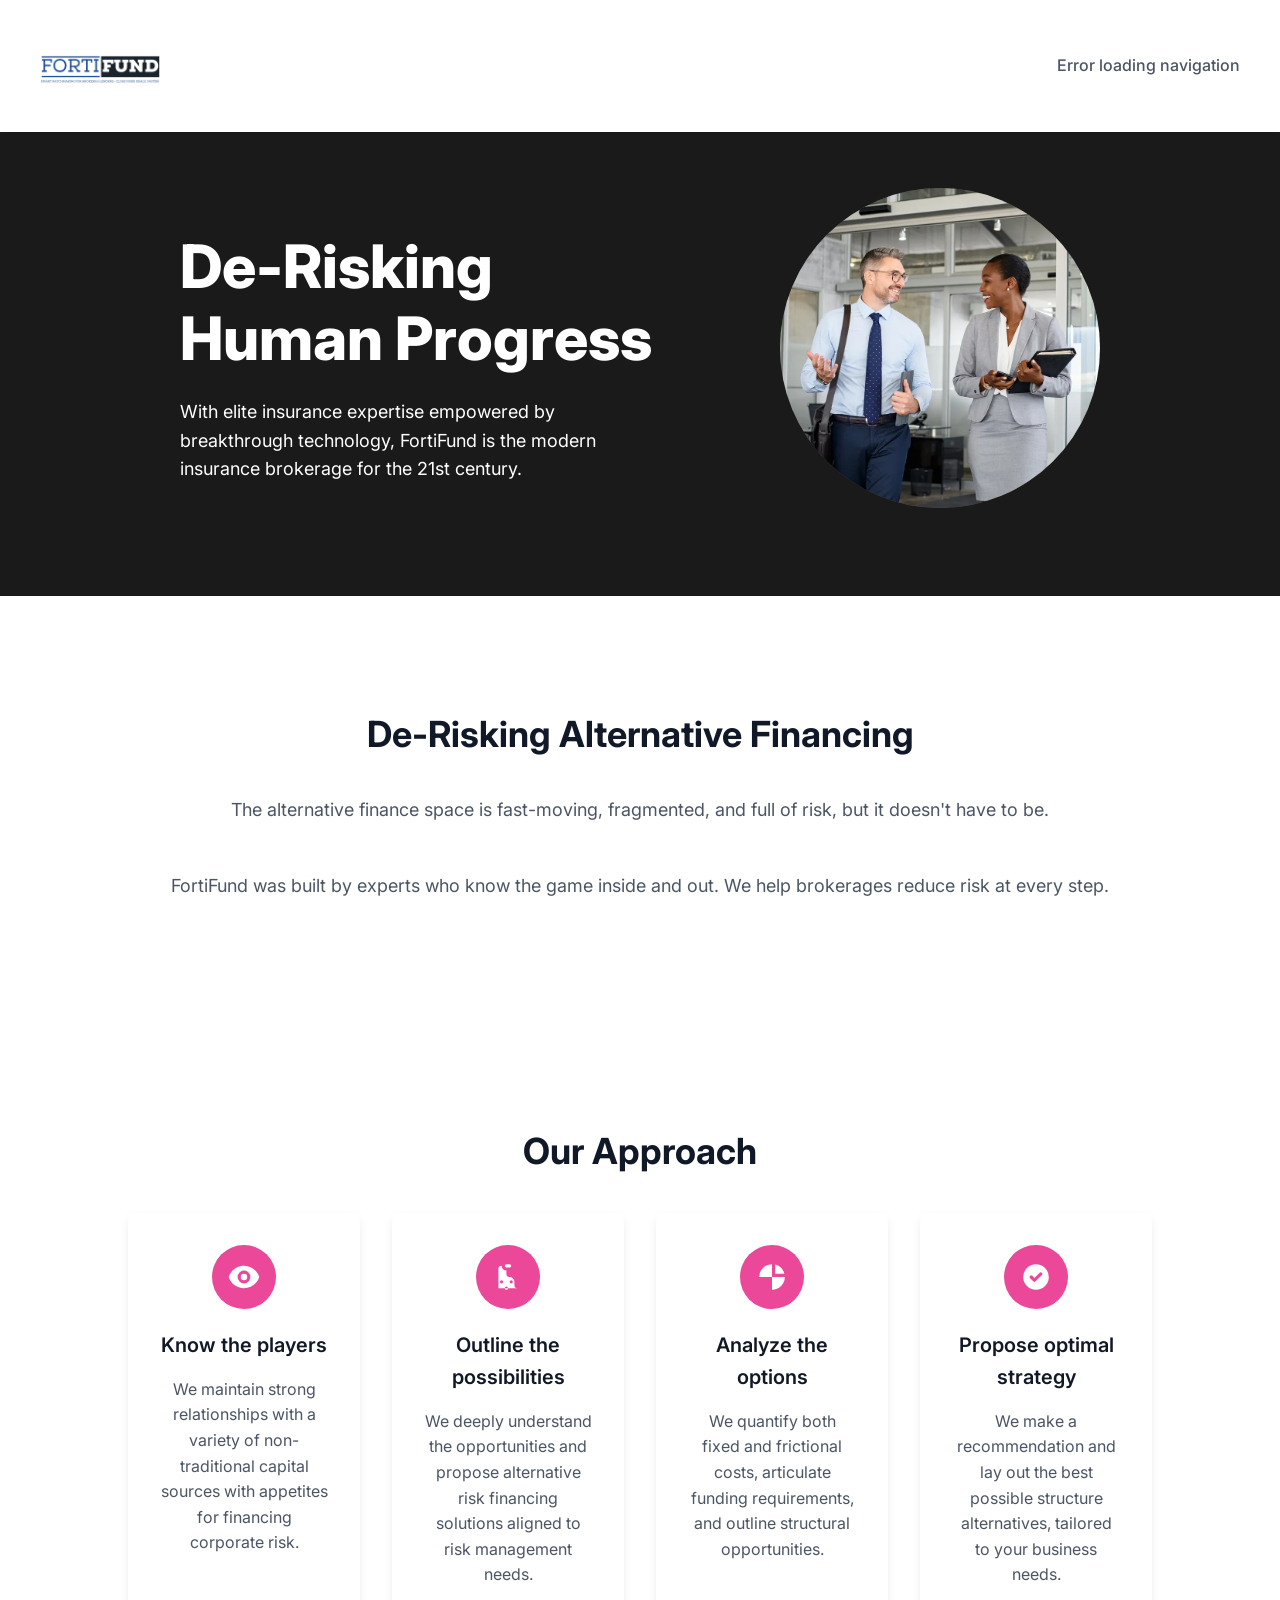
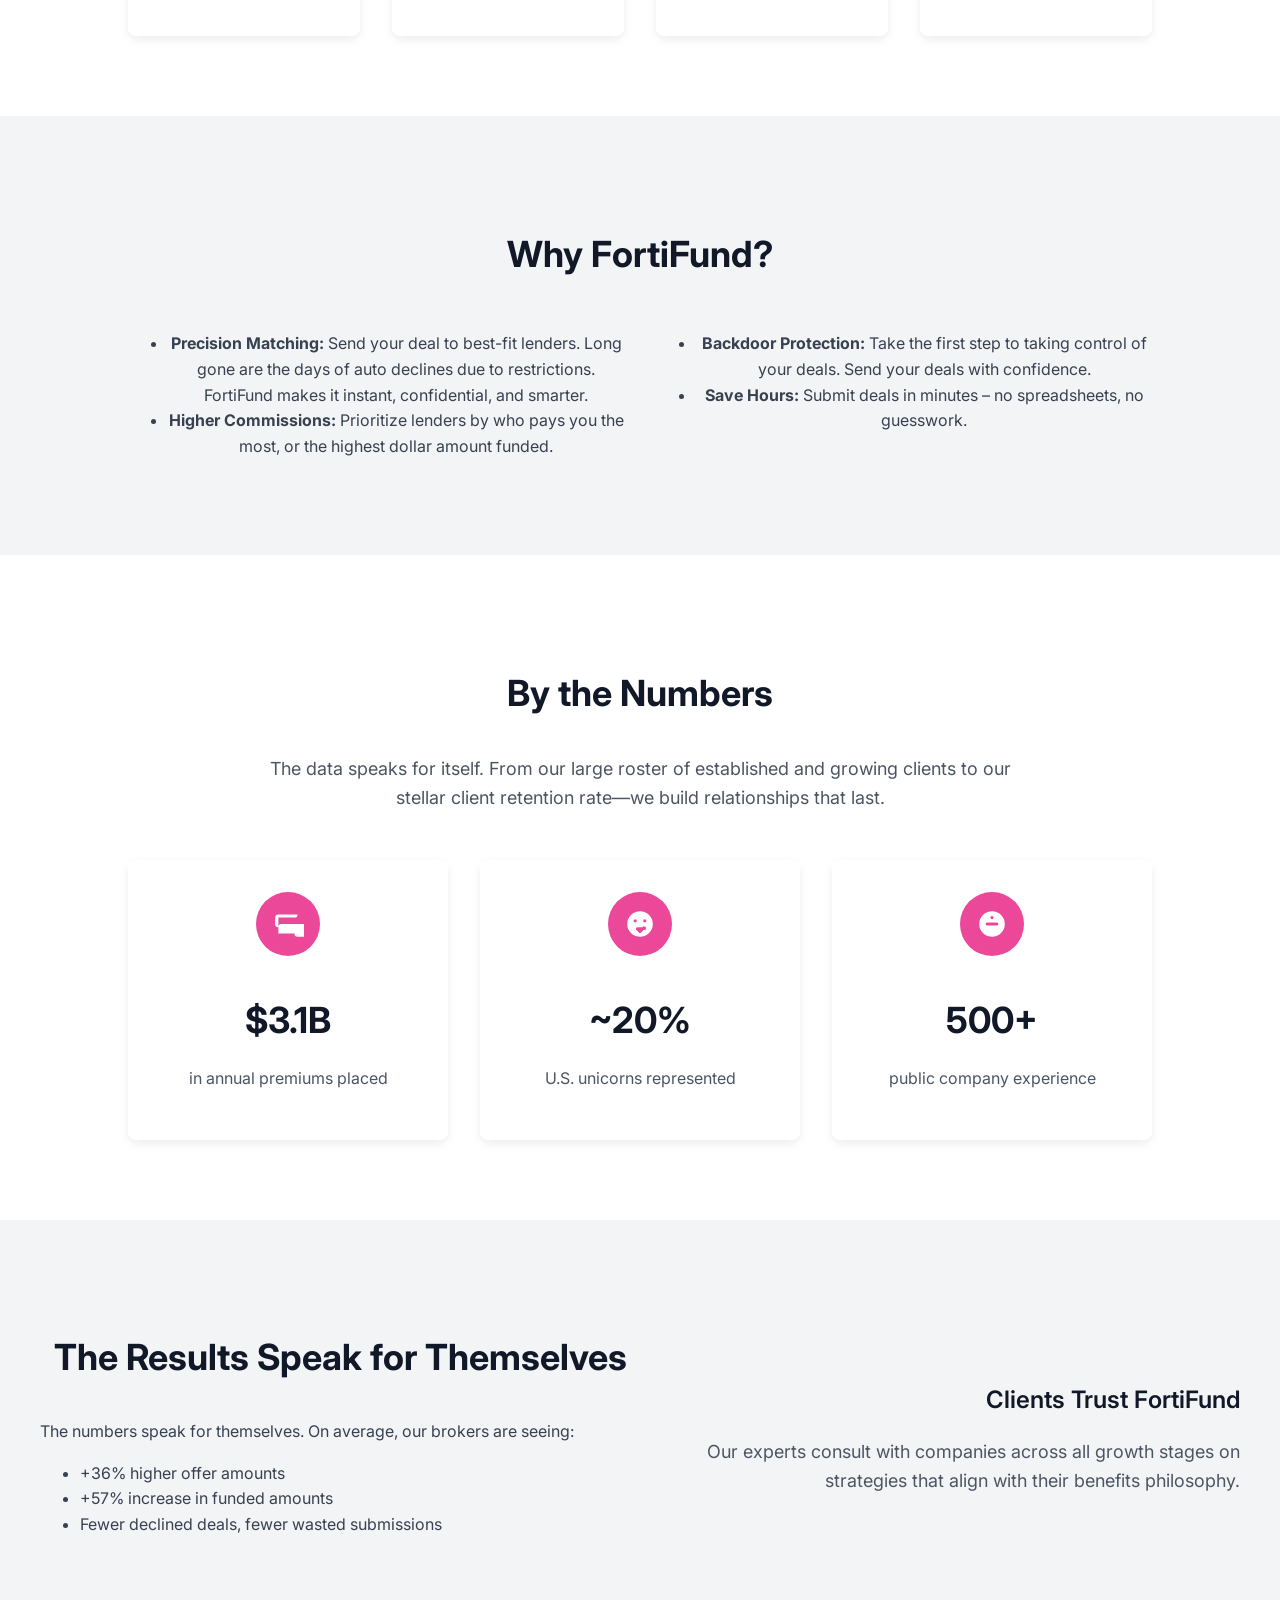
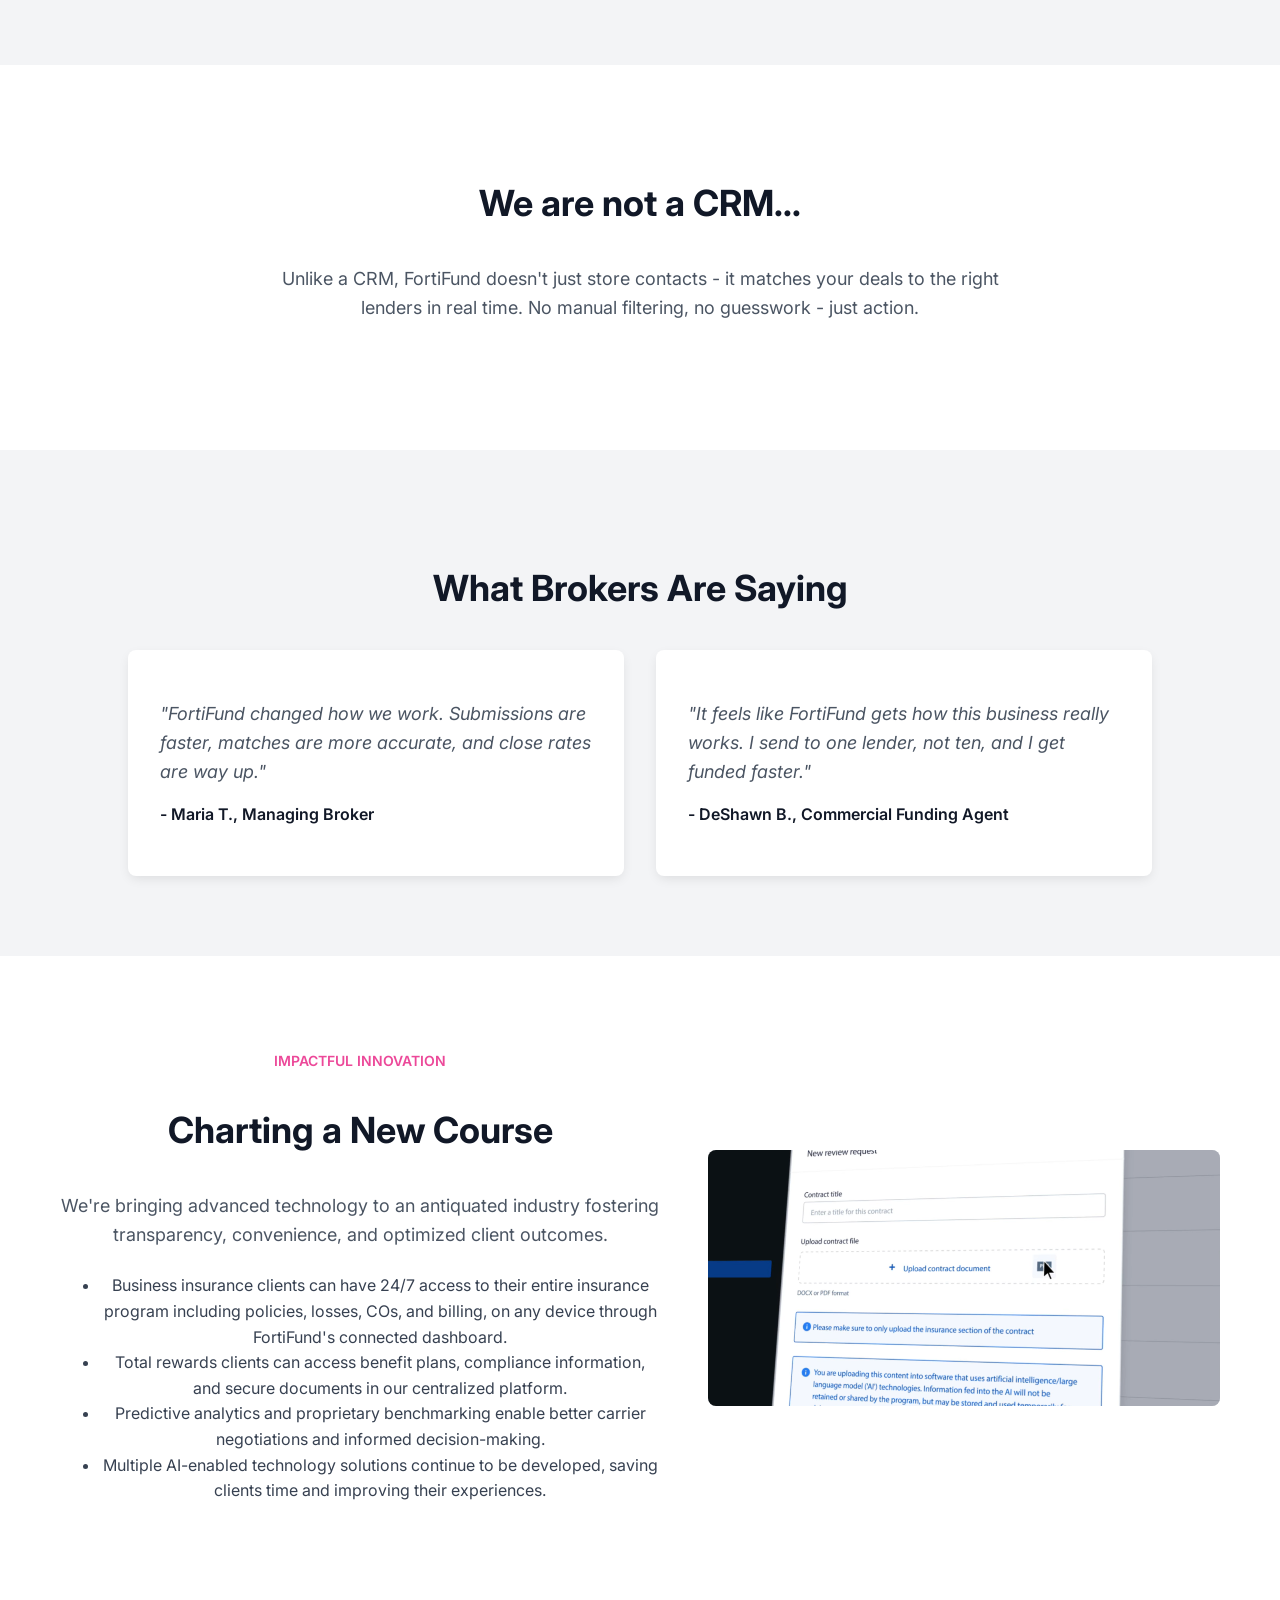
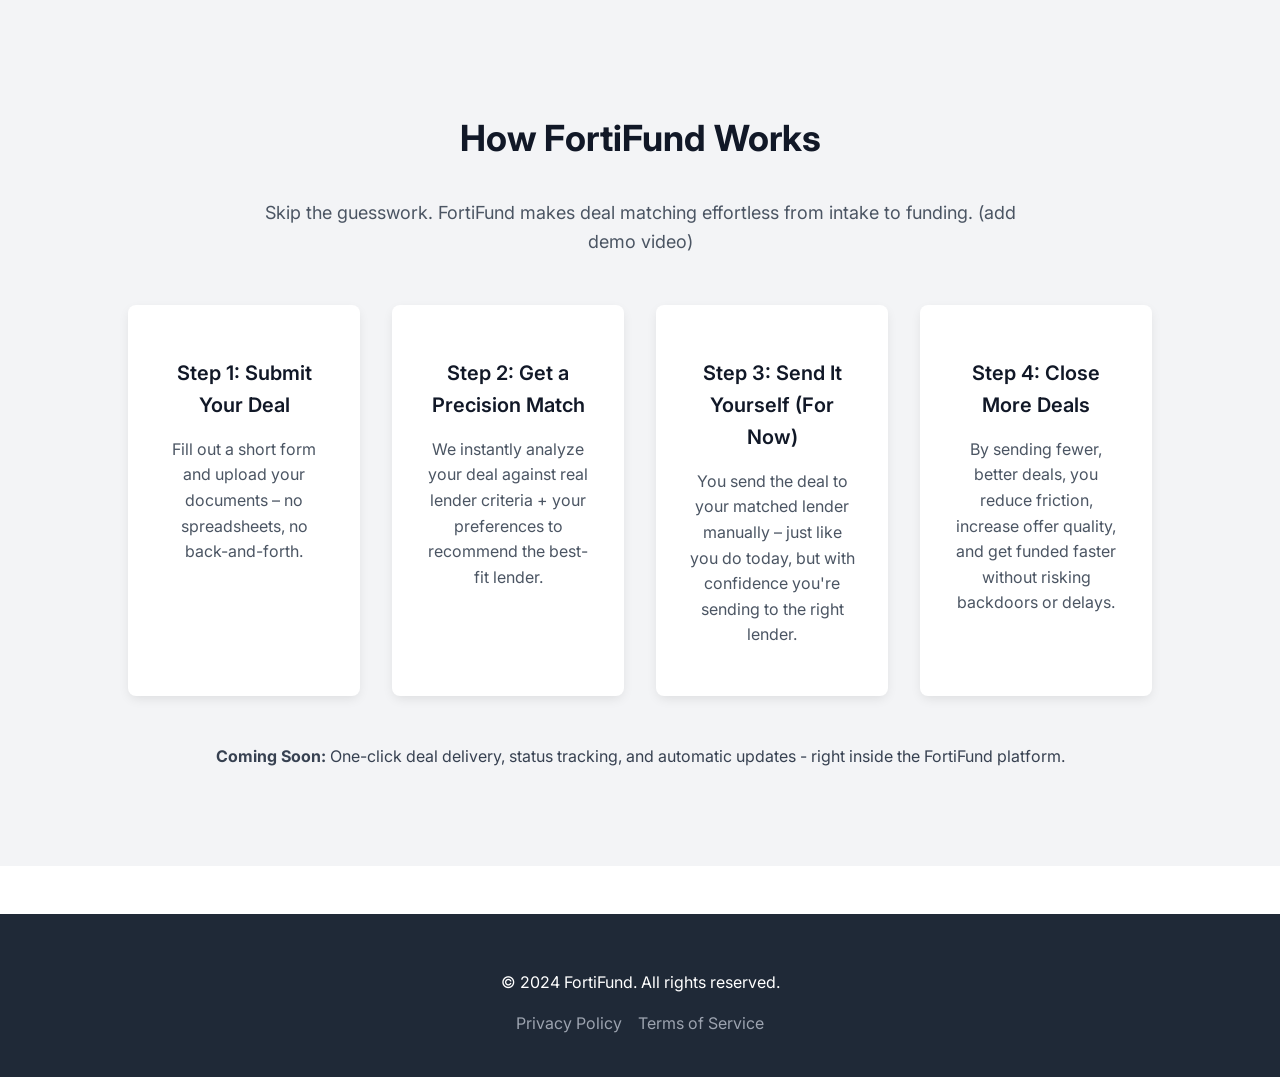
<file: FortiFundFrontend/index.html>
<!DOCTYPE html>
<html lang="en">
<head>
    <meta charset="UTF-8">
    <meta name="viewport" content="width=device-width, initial-scale=1.0">
    <title>FortiFund - De-Risking Human Progress</title>
    <!-- Custom CSS -->
    <link rel="stylesheet" href="style.css">
    <!-- Google Fonts - Inter -->
    <link href="https://fonts.googleapis.com/css2?family=Inter:wght@300;400;500;600;700&display=swap" rel="stylesheet">
</head>
<body>


<header id="main-header" class="main-header">
    <div class="container header-content">
        <div class="site-logo">
            <a href="index.html">
                <img src="assets/image/fortifund logo.jpg" alt="FortiFund Logo" class="logo-img">
            </a>
        </div>
        <nav class="main-nav">
            <!-- Navbar items will be dynamically loaded here by script.js -->
            <ul>
                <!-- Placeholder for dynamic content -->
                <li>Loading Navigation...</li>
            </ul>
        </nav>
    </div>
</header>


<main class="main-content">
    <!-- Hero Section -->
    <!-- Added data-section="home_hero" -->
    <section class="hero-section" data-section="home_hero">
        <div class="container hero-inner">
            <div class="hero-text-content">
                <!-- Added data-content-key="hero_title" -->
                <h1 class="hero-title" data-content-key="hero_title">De-Risking <br> Human Progress</h1>
                <!-- Added data-content-key="hero_description" -->
                <p class="hero-description" data-content-key="hero_description">With elite insurance expertise empowered by breakthrough technology, FortiFund is the modern insurance brokerage for the 21st century.</p>
                <!-- <button class="btn btn-primary">Talk to an Expert</button> -->
            </div>
            <!-- Added data-asset-key="hero_image" for image loading -->
            <div class="hero-image-placeholder" data-asset-key="hero_image">
                <img src="assets/image/image.png" alt="Hero Image Placeholder">
            </div>
        </div>
    </section>

    <!-- De-Risking Alternative Financing -->
    <!-- Added data-section="alt_financing_section" -->
    <section class="section alt-financing-section" data-section="alt_financing_section">
        <div class="container text-center">
            <!-- Added data-content-key="section_heading" -->
            <h2 class="section-heading" data-content-key="section_heading">De-Risking Alternative Financing</h2>
            <!-- Added data-content-key="section_description_large" -->
            <p class="section-description large-text" data-content-key="section_description_large">The alternative finance space is fast-moving, fragmented, and full of risk, but it doesn't have to be.</p>
            <!-- Added data-content-key="section_description_normal" -->
            <p class="section-description" data-content-key="section_description_normal">FortiFund was built by experts who know the game inside and out. We help brokerages reduce risk at every step.</p>
        </div>
    </section>

    <!-- Our Approach Section -->
    <!-- Added data-section="our_approach_section" -->
    <section class="section approach-section" data-section="our_approach_section">
        <div class="container text-center">
            <!-- Added data-content-key="section_heading" -->
            <h2 class="section-heading" data-content-key="section_heading">Our Approach</h2>
            <div class="grid-container four-columns">
                <div class="card">
                    <div class="card-icon-circle">
                        <svg class="card-icon" fill="currentColor" viewBox="0 0 20 20"><path d="M10 12a2 2 0 100-4 2 2 0 000 4z"/><path fill-rule="evenodd" d="M.458 10C1.732 5.943 5.522 3 10 3s8.268 2.943 9.542 7c-1.274 4.057-5.064 7-9.542 7S1.732 14.057.458 10zM14 10a4 4 0 11-8 0 4 4 0 018 0z" clip-rule="evenodd"/></svg>
                    </div>
                    <!-- Added data-content-key="step1_title" -->
                    <h3 class="card-title" data-content-key="step1_title">Know the players</h3>
                    <!-- Added data-content-key="step1_description" -->
                    <p class="card-description" data-content-key="step1_description">We maintain strong relationships with a variety of non-traditional capital sources with appetites for financing corporate risk.</p>
                </div>
                <div class="card">
                    <div class="card-icon-circle">
                        <svg class="card-icon" fill="currentColor" viewBox="0 0 20 20"><path d="M9 2a1 1 0 000 2h2a1 1 0 100-2H9z"/><path fill-rule="evenodd" d="M4 5a2 2 0 012-2 3 3 0 003 3v2a2 2 0 002 2 3 3 0 013 3v2a2 2 0 002 2H4V5zm3 8a1 1 0 11-2 0 1 1 0 012 0zm3 4a1 1 0 11-2 0 1 1 0 012 0zm3-4a1 1 0 11-2 0 1 1 0 012 0z" clip-rule="evenodd"/></svg>
                    </div>
                    <!-- Added data-content-key="step2_title" -->
                    <h3 class="card-title" data-content-key="step2_title">Outline the possibilities</h3>
                    <!-- Added data-content-key="step2_description" -->
                    <p class="card-description" data-content-key="step2_description">We deeply understand the opportunities and propose alternative risk financing solutions aligned to risk management needs.</p>
                </div>
                <div class="card">
                    <div class="card-icon-circle">
                        <svg class="card-icon" fill="currentColor" viewBox="0 0 20 20"><path d="M2 10a8 8 0 018-8v8h8a8 8 0 01-8 8v-8H2z"/><path d="M12 2.252A8.014 8.014 0 0117.748 8H12V2.252z"/></svg>
                    </div>
                    <!-- Added data-content-key="step3_title" -->
                    <h3 class="card-title" data-content-key="step3_title">Analyze the options</h3>
                    <!-- Added data-content-key="step3_description" -->
                    <p class="card-description" data-content-key="step3_description">We quantify both fixed and frictional costs, articulate funding requirements, and outline structural opportunities.</p>
                </div>
                <div class="card">
                    <div class="card-icon-circle">
                        <svg class="card-icon" fill="currentColor" viewBox="0 0 20 20"><path fill-rule="evenodd" d="M10 18a8 8 0 100-16 8 8 0 000 16zm3.707-9.293a1 1 0 00-1.414-1.414L9 10.586 7.707 9.293a1 1 0 00-1.414 1.414l2 2a1 1 0 001.414 0l4-4z" clip-rule="evenodd"/></svg>
                    </div>
                    <!-- Added data-content-key="step4_title" -->
                    <h3 class="card-title" data-content-key="step4_title">Propose optimal strategy</h3>
                    <!-- Added data-content-key="step4_description" -->
                    <p class="card-description" data-content-key="step4_description">We make a recommendation and lay out the best possible structure alternatives, tailored to your business needs.</p>
                </div>
            </div>
        </div>
    </section>

    <!-- Why FortiFund? -->
    <!-- Added data-section="why_fortifund_section" -->
    <section class="section why-fortifund-section alt-background" data-section="why_fortifund_section">
        <div class="container text-center">
            <!-- Added data-content-key="section_heading" -->
            <h2 class="section-heading" data-content-key="section_heading">Why FortiFund?</h2>
            <div class="grid-container two-columns large-text-list">
                <ul class="bullet-list">
                    <!-- Added data-content-key for list items - adjust as needed in admin -->
                    <li><strong data-content-key="why_precision_matching_title">Precision Matching:</strong> <span data-content-key="why_precision_matching_description">Send your deal to best-fit lenders. Long gone are the days of auto declines due to restrictions. FortiFund makes it instant, confidential, and smarter.</span></li>
                    <li><strong data-content-key="why_higher_commissions_title">Higher Commissions:</strong> <span data-content-key="why_higher_commissions_description">Prioritize lenders by who pays you the most, or the highest dollar amount funded.</span></li>
                </ul>
                <ul class="bullet-list">
                    <li><strong data-content-key="why_backdoor_protection_title">Backdoor Protection:</strong> <span data-content-key="why_backdoor_protection_description">Take the first step to taking control of your deals. Send your deals with confidence.</span></li>
                    <li><strong data-content-key="why_save_hours_title">Save Hours:</strong> <span data-content-key="why_save_hours_description">Submit deals in minutes – no spreadsheets, no guesswork.</span></li>
                </ul>
            </div>
        </div>
    </section>

    <!-- By the Numbers Section -->
    <!-- Added data-section="by_the_numbers_section" -->
    <section class="section numbers-section" data-section="by_the_numbers_section">
        <div class="container text-center">
            <!-- Added data-content-key="section_heading" -->
            <h2 class="section-heading" data-content-key="section_heading">By the Numbers</h2>
            <!-- Added data-content-key="section_description" -->
            <p class="section-description narrow-text" data-content-key="section_description">The data speaks for itself. From our large roster of established and growing clients to our stellar client retention rate—we build relationships that last.</p>
            <div class="grid-container three-columns">
                <div class="card">
                    <div class="card-icon-circle">
                        <svg class="card-icon" fill="currentColor" viewBox="0 0 20 20"><path fill-rule="evenodd" d="M4 4a2 2 0 00-2 2v4a2 2 0 002 2V6h10a2 2 0 002-2V4H4zm10 10v2a2 2 0 002 2h4a2 2 0 002-2v-4a2 2 0 00-2-2H6a2 2 0 00-2 2v4h10z" clip-rule="evenodd"/></svg>
                    </div>
                    <!-- Added data-content-key="metric1_value" -->
                    <h3 class="card-number" data-content-key="metric1_value">$3.1B</h3>
                    <!-- Added data-content-key="metric1_description" -->
                    <p class="card-description" data-content-key="metric1_description">in annual premiums placed</p>
                </div>
                <div class="card">
                    <div class="card-icon-circle">
                        <svg class="card-icon" fill="currentColor" viewBox="0 0 20 20"><path fill-rule="evenodd" d="M10 18a8 8 0 100-16 8 8 0 000 16zM7 9a1 1 0 100-2 1 1 0 000 2zm7-1a1 1 0 11-2 0 1 1 0 012 0zm-.464 5.535A1 1 0 0011.535 12h-3.07a1 1 0 00-.707 1.707l1.535 1.536a1 1 0 001.414 0l1.535-1.536z" clip-rule="evenodd"/></svg>
                    </div>
                    <!-- Added data-content-key="metric2_value" -->
                    <h3 class="card-number" data-content-key="metric2_value">~20%</h3>
                    <!-- Added data-content-key="metric2_description" -->
                    <p class="card-description" data-content-key="metric2_description">U.S. unicorns represented</p>
                </div>
                <div class="card">
                    <div class="card-icon-circle">
                        <svg class="card-icon" fill="currentColor" viewBox="0 0 20 20"><path fill-rule="evenodd" d="M18 10a8 8 0 11-16 0 8 8 0 0116 0zm-7-4a1 1 0 11-2 0 1 1 0 012 0zM7 9a1 1 0 100 2h6a1 1 0 100-2H7z" clip-rule="evenodd"/></svg>
                    </div>
                    <!-- Added data-content-key="metric3_value" -->
                    <h3 class="card-number" data-content-key="metric3_value">500+</h3>
                    <!-- Added data-content-key="metric3_description" -->
                    <p class="card-description" data-content-key="metric3_description">public company experience</p>
                </div>
            </div>
        </div>
    </section>

    <!-- The Results Speak for Themselves -->
    <!-- Added data-section="results_section" -->
    <section class="section results-section alt-background" data-section="results_section">
        <div class="container results-content">
            <div class="results-text">
                <!-- Added data-content-key="section_heading" -->
                <h2 class="section-heading" data-content-key="section_heading">The Results Speak for Themselves</h2>
                <!-- Added data-content-key="results_description" -->
                <p class="large-text mb-medium" data-content-key="results_description">The numbers speak for themselves. On average, our brokers are seeing:</p>
                <ul class="bullet-list large-text">
                    <!-- Added data-content-key for list items -->
                    <li><span data-content-key="result1_text">+36% higher offer amounts</span></li>
                    <li><span data-content-key="result2_text">+57% increase in funded amounts</span></li>
                    <li><span data-content-key="result3_text">Fewer declined deals, fewer wasted submissions</span></li>
                </ul>
            </div>
            <div class="results-client-trust">
                <!-- Added data-content-key="client_trust_heading" -->
                <h3 class="sub-heading" data-content-key="client_trust_heading">Clients Trust FortiFund</h3>
                <!-- Added data-content-key="client_trust_description" -->
                <p class="section-description" data-content-key="client_trust_description">Our experts consult with companies across all growth stages on strategies that align with their benefits philosophy.</p>
            </div>
        </div>
    </section>

    <!-- We are not a CRM -->
    <!-- Added data-section="not_crm_section" -->
    <section class="section not-crm-section" data-section="not_crm_section">
        <div class="container text-center">
            <!-- Added data-content-key="section_heading" -->
            <h2 class="section-heading" data-content-key="section_heading">We are not a CRM...</h2>
            <!-- Added data-content-key="section_description" -->
            <p class="section-description narrow-text" data-content-key="section_description">Unlike a CRM, FortiFund doesn't just store contacts - it matches your deals to the right lenders in real time. No manual filtering, no guesswork - just action.</p>
        </div>
    </section>

    <!-- What Brokers Are Saying -->
    <!-- Added data-section="testimonials_section" -->
    <section class="section testimonials-section alt-background" data-section="testimonials_section">
        <div class="container text-center">
            <!-- Added data-content-key="section_heading" -->
            <h2 class="section-heading" data-content-key="section_heading">What Brokers Are Saying</h2>
            <div class="grid-container two-columns">
                <div class="card testimonial-card">
                    <!-- Added data-content-key="testimonial1_text" -->
                    <p class="testimonial-text" data-content-key="testimonial1_text">"FortiFund changed how we work. Submissions are faster, matches are more accurate, and close rates are way up."</p>
                    <!-- Added data-content-key="testimonial1_author" -->
                    <p class="testimonial-author" data-content-key="testimonial1_author">- Maria T., Managing Broker</p>
                </div>
                <div class="card testimonial-card">
                    <!-- Added data-content-key="testimonial2_text" -->
                    <p class="testimonial-text" data-content-key="testimonial2_text">"It feels like FortiFund gets how this business really works. I send to one lender, not ten, and I get funded faster."</p>
                    <!-- Added data-content-key="testimonial2_author" -->
                    <p class="testimonial-author" data-content-key="testimonial2_author">- DeShawn B., Commercial Funding Agent</p>
                </div>
            </div>
        </div>
    </section>

    <!-- Charting a New Course -->
    <!-- Added data-section="charting_course_section" -->
    <section class="section charting-course-section" data-section="charting_course_section">
        <div class="container flex-content">
            <div class="charting-text-content">
                <!-- Added data-content-key="section_tagline" -->
                <p class="section-tagline" data-content-key="section_tagline">IMPACTFUL INNOVATION</p>
                <!-- Added data-content-key="section_heading" -->
                <h2 class="section-heading" data-content-key="section_heading">Charting a New Course</h2>
                <!-- Added data-content-key="section_description" -->
                <p class="section-description mb-medium" data-content-key="section_description">We're bringing advanced technology to an antiquated industry fostering transparency, convenience, and optimized client outcomes.</p>
                <ul class="bullet-list mb-medium">
                    <!-- Added data-content-key for list items -->
                    <li><span data-content-key="charting_bullet1">Business insurance clients can have 24/7 access to their entire insurance program including policies, losses, COs, and billing, on any device through FortiFund's connected dashboard.</span></li>
                    <li><span data-content-key="charting_bullet2">Total rewards clients can access benefit plans, compliance information, and secure documents in our centralized platform.</span></li>
                    <li><span data-content-key="charting_bullet3">Predictive analytics and proprietary benchmarking enable better carrier negotiations and informed decision-making.</span></li>
                    <li><span data-content-key="charting_bullet4">Multiple AI-enabled technology solutions continue to be developed, saving clients time and improving their experiences.</span></li>
                </ul>
                <!-- <div class="button-group">
                    <button class="btn btn-primary">Navigate for Total Rewards</button>
                    <button class="btn btn-secondary">Navigator for Business Insurance</button>
                </div> -->
            </div>
            <!-- Added data-asset-key="charting_video" for video loading -->
            <div class="charting-image-placeholder" data-asset-key="charting_video">
                <video src="assets/video/CAMERA_REEL_LOOP.webm" autoplay loop muted></video>
            </div>
        </div>
    </section>

    <!-- How FortiFund Works -->
    <!-- Added data-section="how_it_works_section" -->
    <section class="section how-it-works-section alt-background" data-section="how_it_works_section">
        <div class="container text-center">
            <!-- Added data-content-key="section_heading" -->
            <h2 class="section-heading" data-content-key="section_heading">How FortiFund Works</h2>
            <!-- Added data-content-key="section_description" -->
            <p class="section-description narrow-text mb-large" data-content-key="section_description">Skip the guesswork. FortiFund makes deal matching effortless from intake to funding. (add demo video)</p>
            <div class="grid-container four-columns">
                <div class="card">
                    <!-- Added data-content-key="step1_title" -->
                    <h3 class="card-title" data-content-key="step1_title">Step 1: Submit Your Deal</h3>
                    <!-- Added data-content-key="step1_description" -->
                    <p class="card-description" data-content-key="step1_description">Fill out a short form and upload your documents – no spreadsheets, no back-and-forth.</p>
                </div>
                <div class="card">
                    <!-- Added data-content-key="step2_title" -->
                    <h3 class="card-title" data-content-key="step2_title">Step 2: Get a Precision Match</h3>
                    <!-- Added data-content-key="step2_description" -->
                    <p class="card-description" data-content-key="step2_description">We instantly analyze your deal against real lender criteria + your preferences to recommend the best-fit lender.</p>
                </div>
                <div class="card">
                    <!-- Added data-content-key="step3_title" -->
                    <h3 class="card-title" data-content-key="step3_title">Step 3: Send It Yourself (For Now)</h3>
                    <!-- Added data-content-key="step3_description" -->
                    <p class="card-description" data-content-key="step3_description">You send the deal to your matched lender manually – just like you do today, but with confidence you're sending to the right lender.</p>
                </div>
                <div class="card">
                    <!-- Added data-content-key="step4_title" -->
                    <h3 class="card-title" data-content-key="step4_title">Step 4: Close More Deals</h3>
                    <!-- Added data-content-key="step4_description" -->
                    <p class="card-description" data-content-key="step4_description">By sending fewer, better deals, you reduce friction, increase offer quality, and get funded faster without risking backdoors or delays.</p>
                </div>
            </div>
            <!-- Added data-content-key="coming_soon_text" -->
            <p class="large-text mt-large" data-content-key="coming_soon_text"><strong>Coming Soon:</strong> One-click deal delivery, status tracking, and automatic updates - right inside the FortiFund platform.</p>
        </div>
    </section>
</main>

<!-- Footer -->
<footer class="main-footer">
    <div class="container text-center">
        <p>&copy; 2024 FortiFund. All rights reserved.</p>
        <div class="footer-links">
            <a href="#">Privacy Policy</a>
            <a href="#">Terms of Service</a>
        </div>
    </div>
</footer>

<!-- Custom JavaScript -->
<script src="script.js"></script>
</body>
</html>
</file>
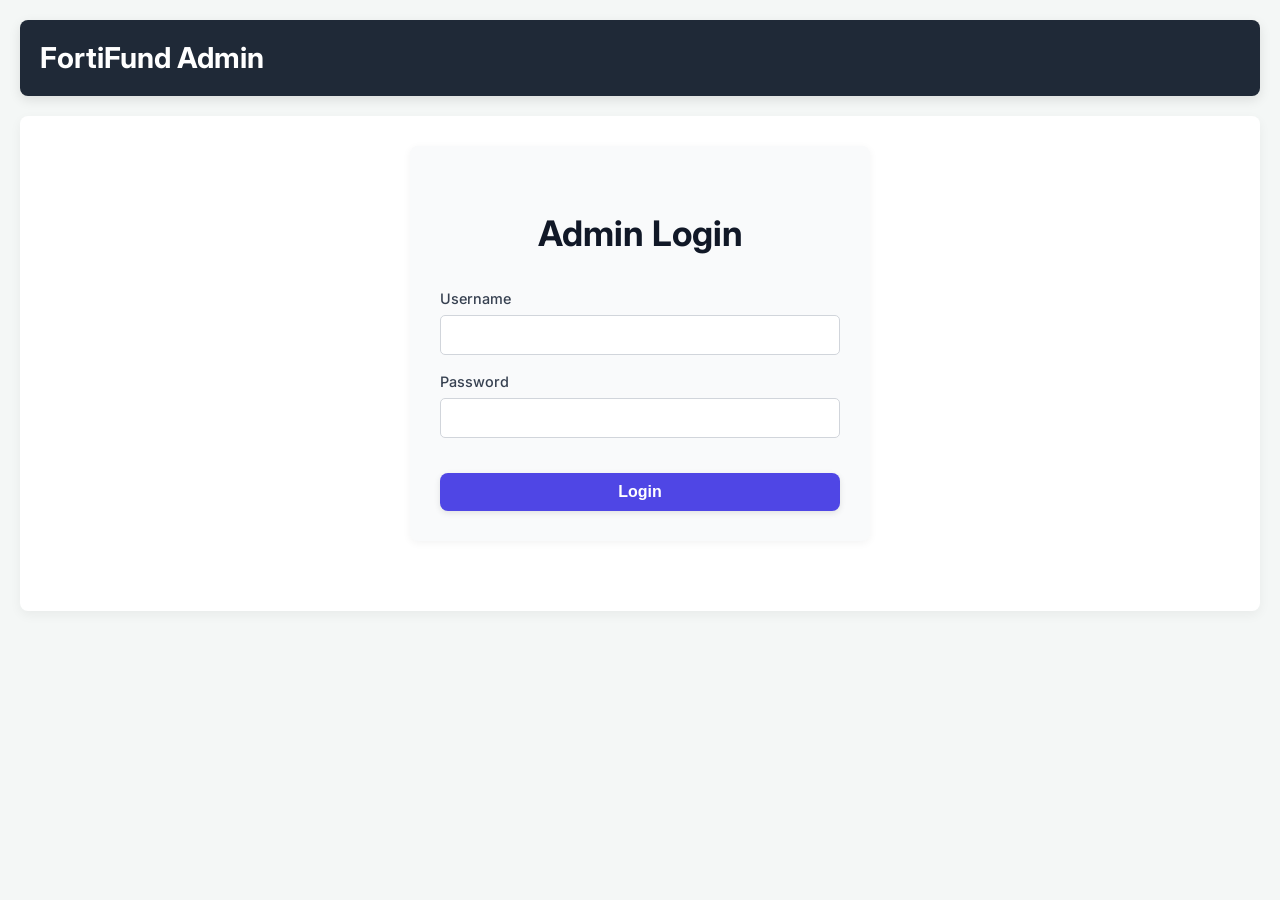
<file: FortiFundFrontend/admin.html>
<!DOCTYPE html>
<html lang="en">
<head>
    <meta charset="UTF-8">
    <meta name="viewport" content="width=device-width, initial-scale=1.0">
    <title>FortiFund Admin Panel</title>
    <!-- Admin Panel Specific CSS -->
    <link rel="stylesheet" href="admin.css">
    <!-- Google Fonts - Inter -->
    <link href="https://fonts.googleapis.com/css2?family=Inter:wght@300;400;500;600;700&display=swap" rel="stylesheet">
</head>
<body>
<div class="admin-container">
    <header class="admin-header">
        <div class="site-logo">FortiFund Admin</div>
        <nav class="admin-nav">
            <button id="logoutBtn" class="btn btn-secondary" style="display:none;">Logout</button>
        </nav>
    </header>

    <main class="admin-main">
        <!-- Login Section -->
        <section id="loginSection" class="admin-section login-section active">
            <div class="form-container">
                <h2 class="section-heading">Admin Login</h2>
                <form id="adminLoginForm" class="admin-form">
                    <div class="form-group">
                        <label for="username">Username</label>
                        <input type="text" id="username" name="username" required>
                    </div>
                    <div class="form-group">
                        <label for="password">Password</label>
                        <input type="password" id="password" name="password" required>
                    </div>
                    <button type="submit" class="btn btn-primary full-width-btn">Login</button>
                </form>
                <div id="loginMessage" class="form-message" style="display: none;"></div>
            </div>
        </section>

        <!-- Dashboard Section (Hidden until login) -->
        <section id="dashboardSection" class="admin-section dashboard-section" style="display:none;">
            <h2 class="section-heading">Welcome, Admin!</h2>

            <div class="admin-tabs">
                <button class="tab-button active" data-tab="contentManagement">Text Content</button>
                <button class="tab-button" data-tab="assetManagement">Images & Videos</button>
                <button class="tab-button" data-tab="faqManagement">FAQs</button>
                <button class="tab-button" data-tab="navbarManagement">Navbar</button>
                <button class="tab-button" data-tab="formSubmissions">Form Submissions</button>
            </div>

            <!-- Text Content Tab -->
            <div id="contentManagement" class="tab-content active">
                <h3 class="sub-heading">Manage Website Text Content</h3>
                <p class="section-description">Edit the text content displayed on your website pages. Each section can be saved individually.</p>
                <div id="contentEditor" class="content-editor-sections">
                    <p>Loading text content...</p>
                    <!-- Dynamic content sections will be rendered here by admin.js -->
                </div>
                <!-- Removed global saveContentBtn -->
                <div id="contentMessage" class="form-message mt-4" style="display:none;"></div>
            </div>

            <!-- Asset Management Tab -->
            <div id="assetManagement" class="tab-content">
                <h3 class="sub-heading">Manage Images & Videos</h3>
                <p class="section-description">Add, edit, or delete image and video assets used on your website.</p>

                <div class="asset-tabs">
                    <button class="asset-tab-button active" data-asset-tab="images">Images</button>
                    <button class="asset-tab-button" data-asset-tab="videos">Videos</button>
                </div>

                <div id="imageAssets" class="asset-tab-content active">
                    <h4 class="mini-heading">Image Assets</h4>
                    <button id="addImageBtn" class="btn btn-secondary mb-3">Add New Image</button>
                    <div id="imageAssetsList" class="asset-list-grid">
                        <p>Loading image assets...</p>
                    </div>
                </div>

                <div id="videoAssets" class="asset-tab-content">
                    <h4 class="mini-heading">Video Assets</h4>
                    <button id="addVideoBtn" class="btn btn-secondary mb-3">Add New Video</button>
                    <div id="videoAssetsList" class="asset-list-grid">
                        <p>Loading video assets...</p>
                    </div>
                </div>
            </div>

            <!-- FAQ Management Tab -->
            <div id="faqManagement" class="tab-content">
                <h3 class="sub-heading">Manage Frequently Asked Questions</h3>
                <p class="section-description">Add, edit, or delete FAQ items displayed on the FAQ page.</p>
                <button id="addFaqBtn" class="btn btn-secondary mb-3">Add New FAQ</button>
                <div id="faqList" class="data-list">
                    <p>Loading FAQs...</p>
                </div>
            </div>

            <!-- Navbar Management Tab -->
            <div id="navbarManagement" class="tab-content">
                <h3 class="sub-heading">Manage Navigation Bar Items</h3>
                <p class="section-description">Edit the text and links for your main navigation bar. (Adding/deleting complex nested items is not supported here.)</p>
                <div id="navbarList" class="data-list">
                    <p>Loading Navbar Items...</p>
                </div>
                <button id="saveNavbarBtn" class="btn btn-primary mt-4">Save All Navbar Changes</button>
                <div id="navbarMessage" class="form-message" style="display:none;"></div>
            </div>

            <!-- Form Submissions Tab (Existing) -->
            <div id="formSubmissions" class="tab-content">
                <h3 class="sub-heading">View Form Submissions</h3>
                <div class="form-tabs">
                    <button class="form-tab-button active" data-form-tab="contact">Contact Messages</button>
                    <button class="form-tab-button" data-form-tab="demo">Demo Requests</button>
                </div>

                <div id="contactMessages" class="form-tab-content active">
                    <h4 class="mini-heading">Contact Messages</h4>
                    <div id="contactMessagesList" class="data-list">
                        <p>Loading contact messages...</p>
                    </div>
                </div>

                <div id="demoRequests" class="form-tab-content">
                    <h4 class="mini-heading">Demo Requests</h4>
                    <div id="demoRequestsList" class="data-list">
                        <p>Loading demo requests...</p>
                    </div>
                </div>
            </div>
        </section>
    </main>
</div>

<!-- Modals for Add/Edit -->
<div id="assetModal" class="modal" style="display:none;">
    <div class="modal-content">
        <span class="close-button">&times;</span>
        <h3 id="assetModalTitle">Add/Edit Asset</h3>
        <form id="assetForm" class="admin-form">
            <input type="hidden" id="assetId" name="id">
            <input type="hidden" id="assetType" name="assetType">
            <div class="form-group">
                <label for="assetSectionName">Section Name (e.g., home_hero)</label>
                <input type="text" id="assetSectionName" name="sectionName" required>
            </div>
            <div class="form-group">
                <label for="assetKey">Asset Key (e.g., hero_image)</label>
                <input type="text" id="assetKey" name="assetKey" required>
            </div>
            <div class="form-group">
                <label for="assetUrl">URL (e.g., assets/image/your-image.png)</label>
                <input type="text" id="assetUrl" name="url" required>
            </div>
            <div class="form-group">
                <label for="assetAltText">Alt Text (for images)</label>
                <input type="text" id="assetAltText" name="altText">
            </div>
            <div class="form-group" id="posterUrlGroup">
                <label for="assetPosterUrl">Poster URL (for videos)</label>
                <input type="text" id="assetPosterUrl" name="posterUrl">
            </div>
            <button type="submit" class="btn btn-primary full-width-btn">Save Asset</button>
        </form>
        <div id="assetMessage" class="form-message" style="display:none;"></div>
    </div>
</div>

<div id="faqModal" class="modal" style="display:none;">
    <div class="modal-content">
        <span class="close-button">&times;</span>
        <h3 id="faqModalTitle">Add/Edit FAQ</h3>
        <form id="faqForm" class="admin-form">
            <input type="hidden" id="faqId" name="id">
            <div class="form-group">
                <label for="faqQuestion">Question</label>
                <textarea id="faqQuestion" name="question" rows="3" required></textarea>
            </div>
            <div class="form-group">
                <label for="faqAnswer">Answer</label>
                <textarea id="faqAnswer" name="answer" rows="5" required></textarea>
            </div>
            <div class="form-group">
                <label for="faqDisplayOrder">Display Order</label>
                <input type="number" id="faqDisplayOrder" name="displayOrder" required>
            </div>
            <button type="submit" class="btn btn-primary full-width-btn">Save FAQ</button>
        </form>
        <div id="faqMessage" class="form-message" style="display:none;"></div>
    </div>
</div>

<!-- Admin Panel Specific JavaScript -->
<script src="admin.js"></script>
</body>
</html>
</file>
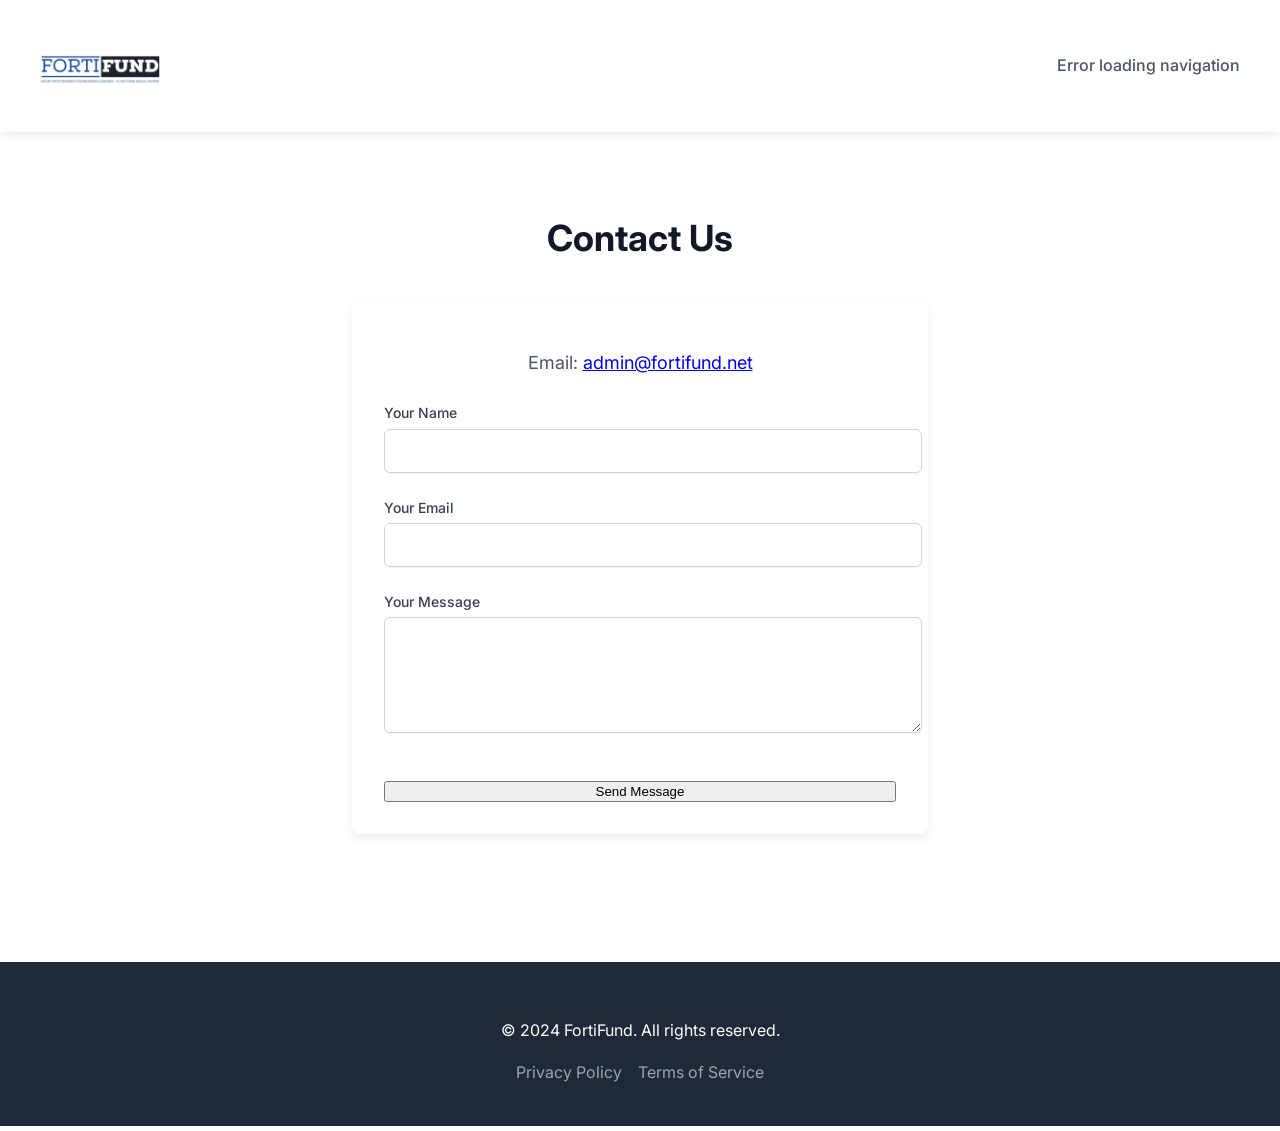
<file: FortiFundFrontend/contact.html>
<!DOCTYPE html>
<html lang="en">
<head>
    <meta charset="UTF-8">
    <meta name="viewport" content="width=device-width, initial-scale=1.0">
    <title>FortiFund - Contact Us</title>
    <!-- Custom CSS -->
    <link rel="stylesheet" href="style.css">
    <!-- Google Fonts - Inter -->
    <link href="https://fonts.googleapis.com/css2?family=Inter:wght@300;400;500;600;700&display=swap" rel="stylesheet">
</head>
<body>


<header id="main-header" class="main-header">
    <div class="container header-content">
        <div class="site-logo">
            <a href="index.html">
                <img src="assets/image/fortifund logo.jpg" alt="FortiFund Logo" class="logo-img">
            </a>
        </div>
        <nav class="main-nav">
            <!-- Navbar items will be dynamically loaded here by script.js -->
            <ul>
                <!-- Placeholder for dynamic content -->
                <li>Loading Navigation...</li>
            </ul>
        </nav>
    </div>
</header>


<main class="main-content">
    <!-- Contact Section - Added data-section for dynamic loading -->
    <section class="contact-section" data-section="contact_page">
        <!-- Added data-content-key="contact_heading" -->
        <h2 class="section-heading" data-content-key="contact_heading">Contact Us</h2>
        <div class="contact-form-container">
            <!-- Added data-content-key="contact_email_text" -->
            <p class="contact-email" data-content-key="contact_email_text">Email: <a href="mailto:admin@fortifund.net">admin@fortifund.net</a></p>
            <form id="contactForm" class="contact-form">
                <div class="form-group">
                    <label for="name">Your Name</label>
                    <input type="text" id="name" name="name" required>
                </div>
                <div class="form-group">
                    <label for="email">Your Email</label>
                    <input type="email" id="email" name="email" required>
                </div>
                <div class="form-group">
                    <label for="message">Your Message</label>
                    <textarea id="message" name="message" rows="5" required></textarea>
                </div>
                <button type="submit" class="btn btn-primary full-width-btn">Send Message</button>
            </form>
            <div id="contactMessage" class="form-message success-message" style="display: none;"></div>
        </div>
    </section>
</main>

<!-- Footer -->
<footer class="main-footer">
    <div class="container text-center">
        <p>&copy; 2024 FortiFund. All rights reserved.</p>
        <div class="footer-links">
            <a href="#">Privacy Policy</a>
            <a href="#">Terms of Service</a>
        </div>
    </div>
</footer>

<!-- Custom JavaScript -->
<script src="script.js"></script>
</body>
</html>
</file>
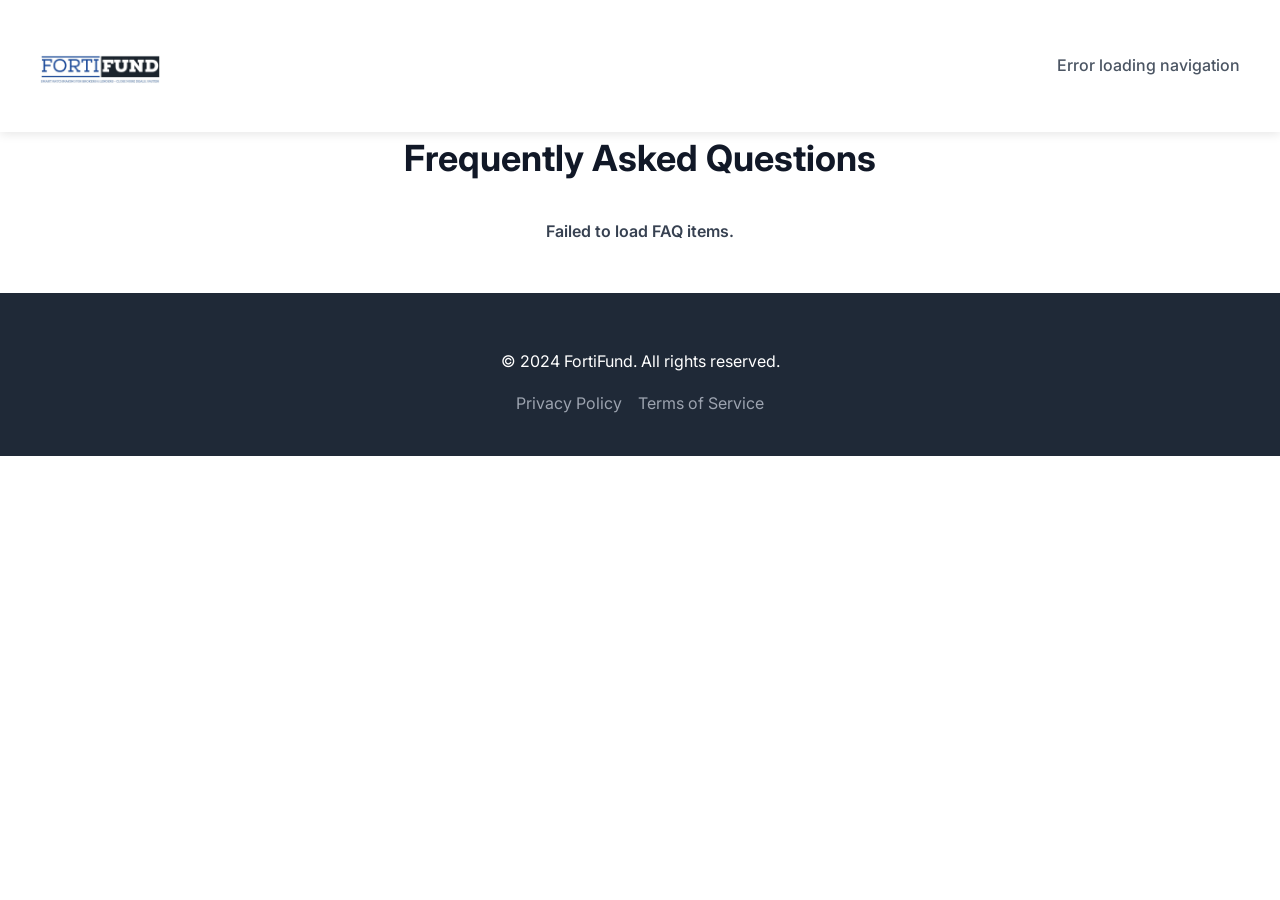
<file: FortiFundFrontend/faq.html>
<!DOCTYPE html>
<html lang="en">
<head>
    <meta charset="UTF-8">
    <meta name="viewport" content="width=device-width, initial-scale=1.0">
    <title>FortiFund - FAQ</title>
    <!-- Custom CSS -->
    <link rel="stylesheet" href="style.css">
    <!-- Google Fonts - Inter -->
    <link href="https://fonts.googleapis.com/css2?family=Inter:wght@300;400;500;600;700&display=swap" rel="stylesheet">
</head>
<body>


<header id="main-header" class="main-header">
    <div class="container header-content">
        <div class="site-logo">
            <a href="index.html">
                <img src="assets/image/fortifund logo.jpg" alt="FortiFund Logo" class="logo-img">
            </a>
        </div>
        <nav class="main-nav">
            <!-- Navbar items will be dynamically loaded here by script.js -->
            <ul>
                <!-- Placeholder for dynamic content -->
                <li>Loading Navigation...</li>
            </ul>
        </nav>
    </div>
</header>


<main class="main-content">
    <!-- FAQ Section - Added data-section for dynamic loading -->
    <section class="faq-section" data-section="faq_section">
        <!-- The heading itself can also be dynamic if you want to manage it -->
        <h2 class="section-heading" data-content-key="faq_heading">Frequently Asked Questions</h2>
        <div class="faq-container">
            <!-- FAQ items will be dynamically loaded here by script.js -->
            <p>Loading FAQs...</p>
        </div>
    </section>
</main>

<!-- Footer -->
<footer class="main-footer">
    <div class="container text-center">
        <p>&copy; 2024 FortiFund. All rights reserved.</p>
        <div class="footer-links">
            <a href="#">Privacy Policy</a>
            <a href="#">Terms of Service</a>
        </div>
    </div>
</footer>

<!-- Custom JavaScript -->
<script src="script.js"></script>
</body>
</html>
</file>
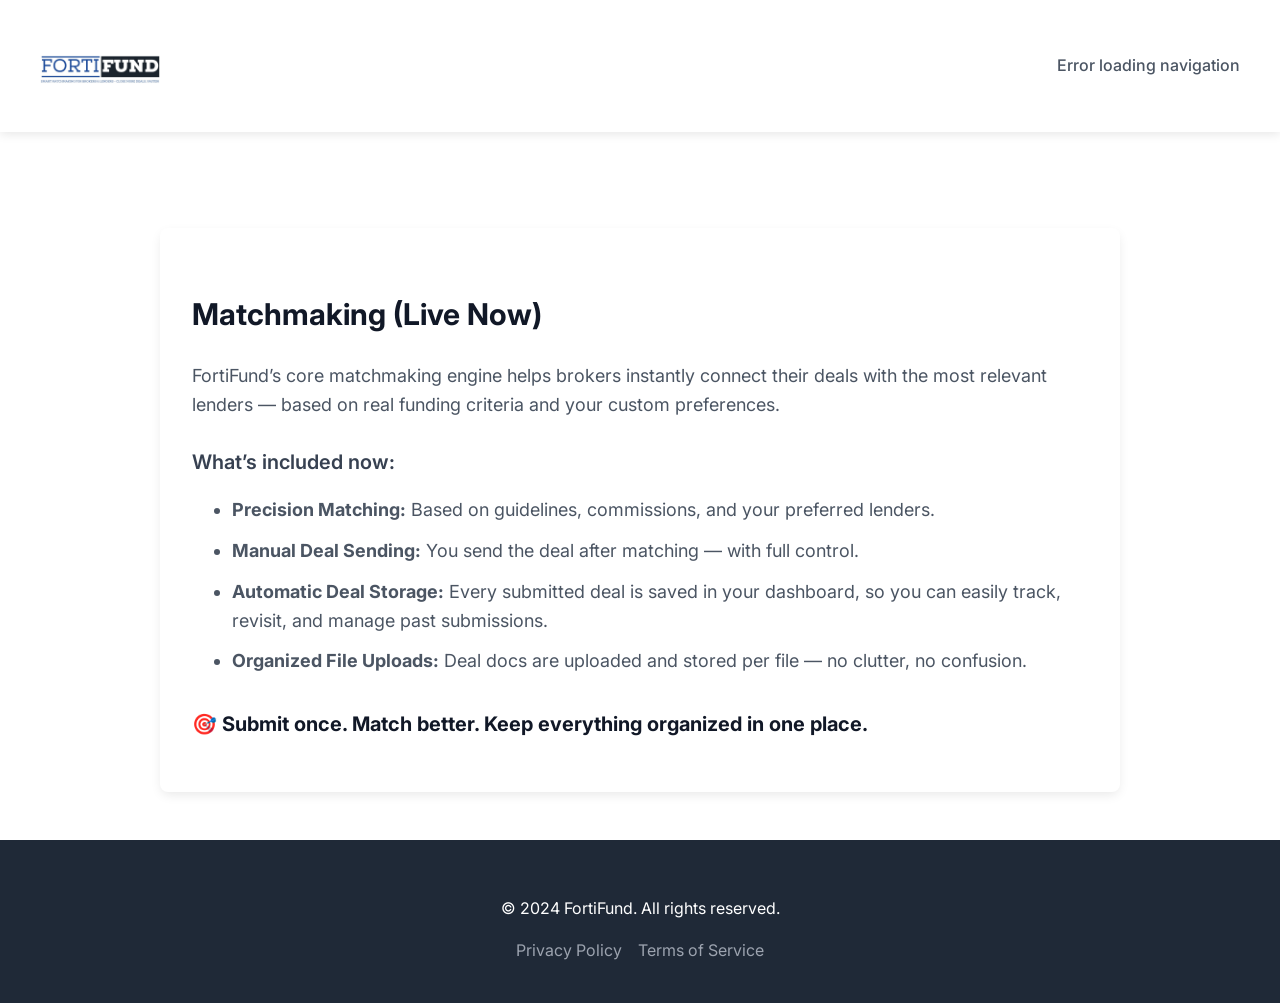
<file: FortiFundFrontend/matchmaking.html>
<!DOCTYPE html>
<html lang="en">
<head>
    <meta charset="UTF-8">
    <meta name="viewport" content="width=device-width, initial-scale=1.0">
    <title>FortiFund - Matchmaking (Live Now)</title>
    <!-- Custom CSS -->
    <link rel="stylesheet" href="style.css">
    <!-- Google Fonts - Inter -->
    <link href="https://fonts.googleapis.com/css2?family=Inter:wght@300;400;500;600;700&display=swap" rel="stylesheet">
</head>
<body>


<header id="main-header" class="main-header">
    <div class="container header-content">
        <div class="site-logo">
            <a href="index.html">
                <img src="assets/image/fortifund logo.jpg" alt="FortiFund Logo" class="logo-img">
            </a>
        </div>
        <nav class="main-nav">
            <!-- Navbar items will be dynamically loaded here by script.js -->
            <ul>
                <!-- Placeholder for dynamic content -->
                <li>Loading Navigation...</li>
            </ul>
        </nav>
    </div>
</header>


<main class="main-content">
    <!-- Matchmaking Section - Added data-section for dynamic loading -->
    <section class="solution-section" data-section="matchmaking_page">
        <div id="matchmaking" class="solution-card">
            <!-- Added data-content-key="matchmaking_title" -->
            <h3 class="solution-title" data-content-key="matchmaking_title">Matchmaking (Live Now)</h3>
            <!-- Added data-content-key="matchmaking_description" -->
            <p class="solution-description" data-content-key="matchmaking_description">FortiFund’s core matchmaking engine helps brokers instantly connect their deals with the most relevant lenders — based on real funding criteria and your custom preferences.</p>
            <!-- Added data-content-key="matchmaking_subtitle" -->
            <h4 class="solution-subtitle" data-content-key="matchmaking_subtitle">What’s included now:</h4>
            <ul class="bullet-list solution-features">
                <!-- Added data-content-key for each list item -->
                <li><strong data-content-key="matchmaking_feature1_title">Precision Matching:</strong> <span data-content-key="matchmaking_feature1_description">Based on guidelines, commissions, and your preferred lenders.</span></li>
                <li><strong data-content-key="matchmaking_feature2_title">Manual Deal Sending:</strong> <span data-content-key="matchmaking_feature2_description">You send the deal after matching — with full control.</span></li>
                <li><strong data-content-key="matchmaking_feature3_title">Automatic Deal Storage:</strong> <span data-content-key="matchmaking_feature3_description">Every submitted deal is saved in your dashboard, so you can easily track, revisit, and manage past submissions.</span></li>
                <li><strong data-content-key="matchmaking_feature4_title">Organized File Uploads:</strong> <span data-content-key="matchmaking_feature4_description">Deal docs are uploaded and stored per file — no clutter, no confusion.</span></li>
            </ul>
            <!-- Added data-content-key="matchmaking_tagline" -->
            <p class="solution-tagline" data-content-key="matchmaking_tagline">🎯 Submit once. Match better. Keep everything organized in one place.</p>
        </div>
    </section>
</main>

<!-- Footer -->
<footer class="main-footer">
    <div class="container text-center">
        <p>&copy; 2024 FortiFund. All rights reserved.</p>
        <div class="footer-links">
            <a href="#">Privacy Policy</a>
            <a href="#">Terms of Service</a>
        </div>
    </div>
</footer>

<!-- Custom JavaScript -->
<script src="script.js"></script>
</body>
</html>
</file>
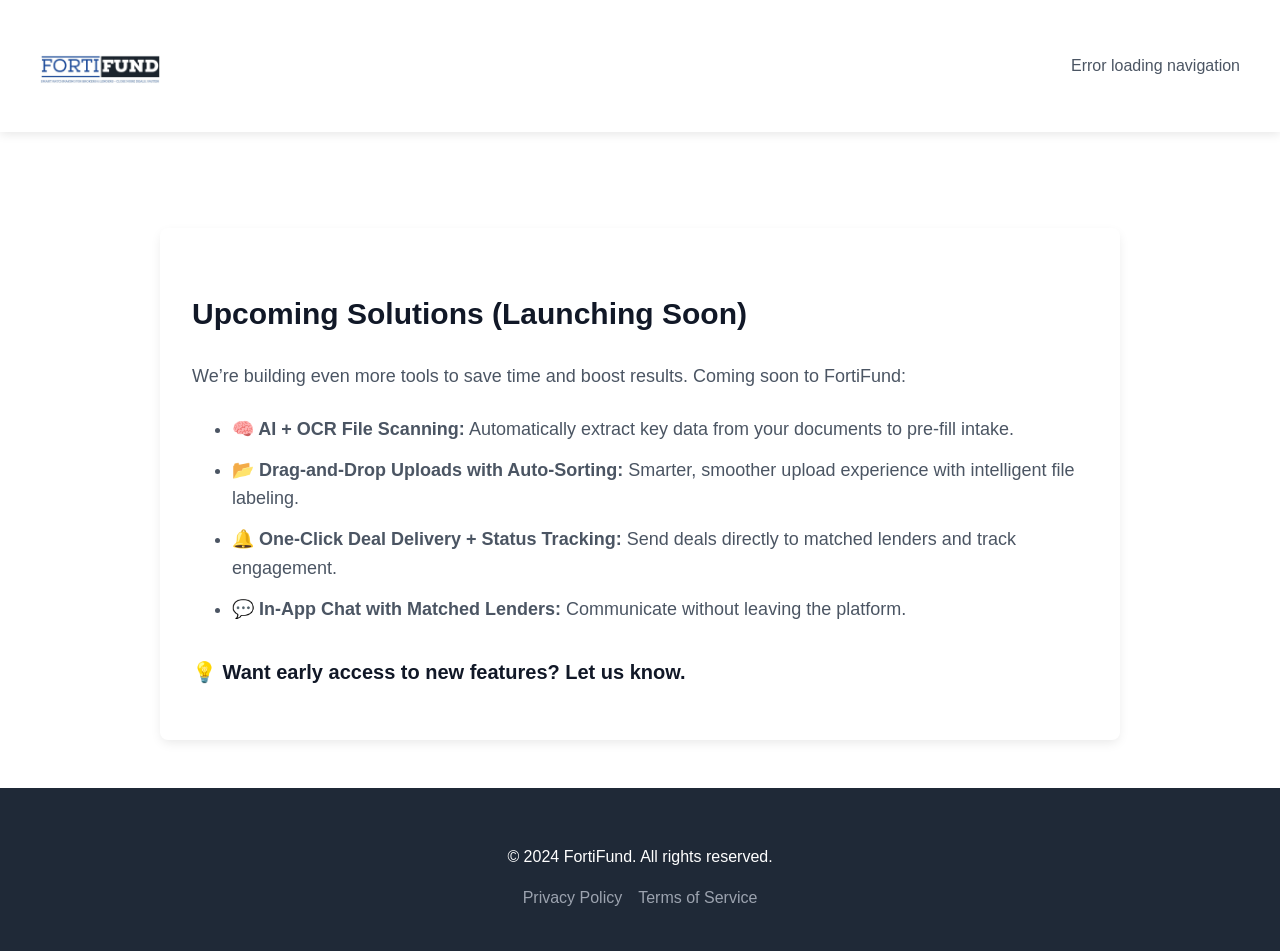
<file: FortiFundFrontend/upcoming.html>
<!DOCTYPE html>
<html lang="en">
<head>
    <meta charset="UTF-8">
    <meta name="viewport" content="width=device-width, initial-scale=1.0">
    <title>FortiFund - Upcoming Solutions</title>
    <!-- Custom CSS -->
    <link rel="stylesheet" href="style.css">
</head>
<body>

<header id="main-header" class="main-header">
    <div class="container header-content">
        <div class="site-logo">
            <a href="index.html">
                <img src="assets/image/fortifund logo.jpg" alt="FortiFund Logo" class="logo-img">
            </a>
        </div>
        <nav class="main-nav">
            <!-- Navbar items will be dynamically loaded here by script.js -->
            <ul>
                <!-- Placeholder for dynamic content -->
                <li>Loading Navigation...</li>
            </ul>
        </nav>
    </div>
</header>

<main class="main-content">
    <!-- Upcoming Solutions Section - Added data-section for dynamic loading -->
    <section class="solution-section" data-section="upcoming_solutions_page">
        <div id="upcoming" class="solution-card">
            <!-- Added data-content-key="upcoming_title" -->
            <h3 class="solution-title" data-content-key="upcoming_title">Upcoming Solutions (Launching Soon)</h3>
            <!-- Added data-content-key="upcoming_description" -->
            <p class="solution-description" data-content-key="upcoming_description">We’re building even more tools to save time and boost results. Coming soon to FortiFund:</p>
            <ul class="bullet-list solution-features">
                <!-- Added data-content-key for each list item -->
                <li><strong data-content-key="upcoming_feature1_title">🧠 AI + OCR File Scanning:</strong> <span data-content-key="upcoming_feature1_description">Automatically extract key data from your documents to pre-fill intake.</span></li>
                <li><strong data-content-key="upcoming_feature2_title">📂 Drag-and-Drop Uploads with Auto-Sorting:</strong> <span data-content-key="upcoming_feature2_description">Smarter, smoother upload experience with intelligent file labeling.</span></li>
                <li><strong data-content-key="upcoming_feature3_title">🔔 One-Click Deal Delivery + Status Tracking:</strong> <span data-content-key="upcoming_feature3_description">Send deals directly to matched lenders and track engagement.</span></li>
                <li><strong data-content-key="upcoming_feature4_title">💬 In-App Chat with Matched Lenders:</strong> <span data-content-key="upcoming_feature4_description">Communicate without leaving the platform.</span></li>
            </ul>
            <!-- Added data-content-key="upcoming_tagline" -->
            <p class="solution-tagline" data-content-key="upcoming_tagline">💡 Want early access to new features? Let us know.</p>
        </div>
    </section>
</main>
<!-- Footer -->
<footer class="main-footer">
    <div class="container text-center">
        <p>&copy; 2024 FortiFund. All rights reserved.</p>
        <div class="footer-links">
            <a href="#">Privacy Policy</a>
            <a href="#">Terms of Service</a>
        </div>
    </div>

</footer>

<!-- Custom JavaScript -->
<script src="script.js"></script>
</body>
</html>
</file>
<file: FortiFundFrontend/style.css>
/* General Body and Font Styles */
body {
    font-family: 'Inter', sans-serif;
    background-color: #ffffff; /* White background */
    color: #374151; /* Dark gray text */
    margin: 0;
    padding: 0;
    line-height: 1.6;
    -webkit-font-smoothing: antialiased;
    -moz-osx-font-smoothing: grayscale;
}

/* Container for consistent width */
.container {
    max-width: 1200px; /* Equivalent to a large max-width */
    margin-left: auto;
    margin-right: auto;
    padding-left: 24px; /* px-6 */
    padding-right: 24px; /* px-6 */
}

/* Main Content Padding - Ensures content starts below fixed header */
/* This will be dynamically set by JavaScript after the header renders */
.main-content {
    padding-top: 100px; /* Adjusted: Increased to 100px to give more clearance */
    /* You can try values like 90px, 100px, 110px until it looks right */
}

/* --- Header Styling --- */
.main-header {
    background-color: #ffffff;
    padding: 6px 0; /* Adjusted: Even smaller vertical padding for a very compact header */
    box-shadow: 0 2px 10px rgba(0,0,0,0.1);
    position: fixed;
    top: 0;
    width: 100%;
    z-index: 1000; /* Ensure header is above other content */
    display: flex; /* Use flexbox for vertical alignment of header content */
    align-items: center; /* Vertically center content within the header */
    box-sizing: border-box; /* Include padding in the element's total width and height */
    height: auto; /* Allow height to adjust based on content */
}

.header-content {
    display: flex;
    justify-content: space-between; /* Pushes logo to left, nav to right */
    align-items: center; /* Vertically center items within header-content */
    width: 100%; /* Take full width of container */
}

/* Styling for the logo image */
.main-header .site-logo .logo-img {
    height: auto; /* Let height be determined by width to maintain aspect ratio */
    width: 120px; /* Adjusted: Slightly smaller width for better fit, adjust as desired */
    max-width: 100%; /* Ensures logo scales down on smaller screens */
    vertical-align: middle; /* Helps with alignment */
}

/* Adjust the site-logo div itself if it has fixed dimensions */
.site-logo {
    display: flex; /* Use flexbox to align image if it's the only content */
    align-items: center;
    justify-content: flex-start; /* Align logo to the left */
}

/* Navigation List Styling */
.main-nav ul {
    display: flex; /* Make the ul a flex container for its list items */
    list-style: none; /* Remove bullet points */
    margin: 0;
    padding: 0;
    gap: 18px; /* Adjusted: Smaller gap between nav items */
    align-items: center; /* CRUCIAL: Vertically align all list items (links, dropdown, button) */
}

/* General Navigation Link Styling */
.main-nav .nav-link {
    color: #4b5563; /* text-gray-600 */
    text-decoration: none;
    font-weight: 500; /* font-medium */
    padding: 4px 0; /* Adjusted: Even smaller vertical padding */
    transition: color 0.3s ease;
    display: flex; /* Use flexbox for internal text/arrow alignment */
    align-items: center; /* Vertically center text/arrow within the link */
    height: auto; /* Allow height to adjust based on padding and content */
}

.main-nav .nav-link:hover,
.main-nav .nav-link.current-page {
    color: #111827; /* hover:text-gray-900 */
}

/* Dropdown Specific Styling */
.main-nav ul li.dropdown {
    position: relative; /* Needed for absolute positioning of dropdown-menu */
}

.dropdown-menu {
    display: none; /* Hidden by default */
    position: absolute;
    background-color: #ffffff; /* White background */
    min-width: 180px; /* Minimum width for the dropdown */
    box-shadow: 0px 8px 16px 0px rgba(0,0,0,0.2);
    z-index: 10; /* Ensure it appears above other content */
    border-radius: 8px; /* Rounded corners for the dropdown box */
    overflow: hidden; /* Ensures content stays within rounded corners */
    top: 100%; /* Position directly below the toggle link */
    left: 0;
    margin-top: 8px; /* Small gap between toggle and menu */
    opacity: 0; /* For fade in/out effect */
    visibility: hidden; /* For transition */
    transform: translateY(10px); /* For slide down effect */
    transition: opacity 0.3s ease, transform 0.3s ease, visibility 0.3s ease;
}

/* When the 'show' class is added by JavaScript, make it visible */
.dropdown-menu.show {
    display: block;
    opacity: 1;
    visibility: visible;
    transform: translateY(0);
}

/* Style for individual links within the dropdown menu */
.dropdown-menu a {
    color: #374151; /* Dark gray text */
    padding: 12px 16px;
    text-decoration: none;
    display: block; /* Make links take full width of dropdown item */
    text-align: left;
    white-space: nowrap; /* Prevent text wrapping */
    transition: background-color 0.2s ease;
}

.dropdown-menu a:hover {
    background-color: #f1f1f1; /* Light gray background on hover */
}

/* ... (previous CSS code) ... */

/* --- Button Styling --- */
/* Increased specificity for .btn in the navbar */
.main-nav .btn { /* Target buttons specifically within main-nav */
    display: inline-flex; /* Use inline-flex for better content alignment */
    align-items: center; /* Vertically center text/icon inside button */
    padding: 8px 16px; /* Adjusted: Smaller padding for a more compact button */
    font-size: 0.9rem; /* Slightly smaller font size */
    font-weight: 600;
    text-align: center;
    text-decoration: none;
    border-radius: 8px; /* Rounded corners */
    cursor: pointer;
    transition: background-color 0.3s ease, transform 0.2s ease, box-shadow 0.3s ease;
    border: none; /* Remove default button border */
    white-space: nowrap; /* Prevent text wrap */
    line-height: 1; /* Ensures text doesn't add extra vertical space */
}

.main-nav .btn:hover { /* Increased specificity for hover */
    transform: translateY(-2px); /* Slight lift on hover */
    box-shadow: 0 4px 12px rgba(0,0,0,0.15); /* Subtle shadow on hover */
}

/* Increased specificity and !important for .btn-primary in the navbar */
.main-nav .btn-primary {
    background-color: #ec4899 !important; /* FORCED: Pink color for primary button */
    color: #ffffff !important; /* FORCED: White text */
    box-shadow: 0 2px 8px rgba(0,0,0,0.1) !important; /* FORCED: Initial shadow */
    border-radius: 8px !important; /* FORCED: Rounded corners */
}

.main-nav .btn-primary:hover { /* Increased specificity for hover */
    background-color: #d83b8a !important; /* FORCED: Darker pink on hover */
}

.btn-secondary { /* This can remain less specific if not used in navbar */
    background-color: #e5e7eb; /* Light gray background */
    color: #374151; /* Dark text */
    border: 1px solid #d1d5db;
}

.btn-secondary:hover {
    background-color: #d1d5db;
}

/* Full width button for forms */
.full-width-btn {
    width: 100%;
    margin-top: 24px; /* mt-6 */
}

/* --- Section General Styles --- */
.section {
    padding: 80px 0; /* py-20 */
}

.section.alt-background {
    background-color: #f3f4f6; /* bg-gray-100 */
}

.section-heading {
    font-size: 2.25rem; /* text-4xl */
    font-weight: 700; /* font-bold */
    margin-bottom: 32px; /* mb-8 */
    color: #111827; /* text-gray-900 */
    text-align: center;
}

.section-description {
    font-size: 1.125rem; /* text-lg */
    color: #4b5563; /* text-gray-700 */
    margin-bottom: 32px; /* mb-8 */
}

.section-description.large-text {
    max-width: 896px; /* max-w-2xl */
    margin-left: auto;
    margin-right: auto;
    margin-bottom: 48px; /* mb-12 */
}

.section-description.narrow-text {
    max-width: 768px; /* max-w-3xl */
    margin-left: auto;
    margin-right: auto;
    margin-bottom: 48px; /* mb-12 */
}

.section-description.mb-medium {
    margin-bottom: 24px; /* mb-6 */
}

.section-description.mb-large {
    margin-bottom: 48px; /* mb-12 */
}

.section-tagline {
    font-size: 0.875rem; /* text-sm */
    font-weight: 600; /* font-semibold */
    color: #ec4899; /* text-pink-600 */
    text-transform: uppercase;
    margin-bottom: 8px; /* mb-2 */
}

.sub-heading {
    font-size: 1.5rem; /* text-2xl */
    font-weight: 600; /* font-semibold */
    color: #111827; /* text-gray-900 */
    margin-bottom: 16px; /* mb-4 */
}

/* --- Grid Layouts --- */
.grid-container {
    display: grid;
    gap: 32px; /* gap-8 */
    max-width: 1024px; /* max-w-5xl (adjust as needed) */
    margin-left: auto;
    margin-right: auto;
}

.grid-container.two-columns {
    grid-template-columns: 1fr; /* Default for mobile */
}

.grid-container.three-columns {
    grid-template-columns: 1fr; /* Default for mobile */
}

.grid-container.four-columns {
    grid-template-columns: 1fr; /* Default for mobile */
}

/* Responsive grid for larger screens */
@media (min-width: 768px) { /* md breakpoint */
    .grid-container.two-columns {
        grid-template-columns: repeat(2, 1fr);
    }
    .grid-container.three-columns {
        grid-template-columns: repeat(3, 1fr);
    }
    .grid-container.four-columns {
        grid-template-columns: repeat(2, 1fr); /* md:grid-cols-2 */
    }
}

@media (min-width: 1024px) { /* lg breakpoint */
    .grid-container.four-columns {
        grid-template-columns: repeat(4, 1fr); /* lg:grid-cols-4 */
    }
}

/* --- Card Styles --- */
.card {
    background-color: #ffffff;
    padding: 32px; /* p-8 */
    border-radius: 8px; /* rounded-lg */
    box-shadow: 0 4px 12px -2px rgba(0,0,0,0.1); /* card-shadow */
    text-align: center;
}

.card-icon-circle {
    width: 64px; /* w-16 */
    height: 64px; /* h-16 */
    background-color: #ec4899; /* bg-pink-500 */
    border-radius: 9999px; /* rounded-full */
    display: flex;
    align-items: center;
    justify-content: center;
    margin-left: auto;
    margin-right: auto;
    margin-bottom: 16px; /* mb-4 */
}

.card-icon {
    width: 32px; /* w-8 */
    height: 32px; /* h-8 */
    color: white; /* text-white */
}

.card-title {
    font-size: 1.25rem; /* text-xl */
    font-weight: 600; /* font-semibold */
    margin-bottom: 8px; /* mb-2 */
    color: #111827; /* text-gray-900 */
}

.card-number {
    font-size: 2.25rem; /* text-4xl */
    font-weight: 700; /* font-bold */
    margin-bottom: 8px; /* mb-2 */
    color: #111827; /* text-gray-900 */
}

.card-description {
    color: #4b5563; /* text-gray-600 */
}

/* --- Hero Section Specific --- */
.hero-section {
    background-color: #1a1a1a; /* Dark background for hero */
    color: white;
    padding: 80px 0; /* py-20 */
}

.hero-inner {
    display: flex;
    flex-direction: column;
    align-items: center;
    justify-content: center;
    text-align: center;
}

@media (min-width: 768px) { /* md breakpoint */
    .hero-inner {
        flex-direction: row;
        text-align: left;
    }
    .hero-text-content {
        width: 50%; /* md:w-1/2 */
        margin-bottom: 0;
    }
    .hero-image-placeholder {
        width: 50%; /* md:w-1/2 */
    }
}

.hero-title {
    font-size: 3rem; /* text-5xl */
    line-height: 1.2;
    font-weight: 800; /* font-extrabold */
    margin-bottom: 24px; /* mb-6 */
}

@media (min-width: 1024px) { /* lg breakpoint */
    .hero-title {
        font-size: 3.75rem; /* lg:text-6xl */
    }
}

.hero-description {
    font-size: 1.125rem; /* text-lg */
    margin-bottom: 32px; /* mb-8 */
    max-width: 448px; /* max-w-md */
    margin-left: auto;
    margin-right: auto;
}

@media (min-width: 768px) { /* md breakpoint */
    .hero-description {
        margin-left: 0;
        margin-right: 0;
    }
}

.hero-image-placeholder {
    width: 320px; /* w-80 */
    height: 320px; /* h-80 */
    background-color: #4a4a4a; /* bg-gray-700 */
    border-radius: 9999px; /* rounded-full */
    display: flex;
    align-items: center;
    justify-content: center;
    color: #9ca3af; /* text-gray-400 */
    font-size: 0.875rem; /* text-sm */
    margin-bottom: 40px; /* mb-10 */
    object-fit: cover;
}
.hero-image-placeholder img {
    width: 100%;
    height: 100%;
    border-radius: 9999px; /* rounded-full */
    object-fit: cover;
}

@media (min-width: 768px) { /* md breakpoint */
    .hero-image-placeholder {
        margin-bottom: 0;
    }
}

/* --- Results Section Specific --- */
.results-content {
    display: flex;
    flex-direction: column;
    align-items: center;
    justify-content: space-between;
}

@media (min-width: 768px) { /* md breakpoint */
    .results-content {
        flex-direction: row;
    }
    .results-text {
        width: 50%; /* md:w-1/2 */
        margin-bottom: 0;
    }
    .results-client-trust {
        width: 50%; /* md:w-1/2 */
        text-align: right; /* md:text-right */
    }
}

.results-text {
    margin-bottom: 32px; /* mb-8 */
}

/* --- Testimonials Section Specific --- */
.testimonial-card {
    text-align: left;
}

.testimonial-text {
    font-size: 1.125rem; /* text-lg */
    font-style: italic;
    color: #4b5563; /* text-gray-700 */
    margin-bottom: 16px; /* mb-4 */
}

.testimonial-author {
    font-weight: 600; /* font-semibold */
    color: #111827; /* text-gray-900 */
}

/* --- Charting a New Course Section Specific --- */
.charting-course-section .flex-content {
    display: flex;
    flex-direction: column;
    align-items: center;
    justify-content: center;
    gap: 48px; /* gap-12 */
}


@media (min-width: 768px) { /* md breakpoint */
    .charting-course-section .flex-content {
        flex-direction: row;
    }
    .charting-text-content {
        width: 50%; /* md:w-1/2 */
        text-align: left; /* md:text-left */
    }
    .charting-image-placeholder {
        width: 50%; /* md:w-1/2 */
    }
}

.charting-text-content {
    text-align: center;
}

.charting-image-placeholder {
    width: 100%; /* w-full */
    max-width: 512px; /* max-w-xl */
    height: 256px; /* h-64 */
    background-color: #d1d5db; /* bg-gray-300 */
    border-radius: 8px; /* rounded-lg */
    display: flex;
    align-items: center;
    justify-content: center;
    color: #4b5563; /* text-gray-600 */
    font-size: 0.875rem; /* text-sm */
}
.charting-image-placeholder video {
    width: 100%;
    height: 100%;
    border-radius: 8px; /* rounded-lg */
    object-fit: cover;
}

.button-group {
    display: flex;
    flex-direction: column;
    gap: 16px; /* Space between buttons */
    align-items: center; /* Center buttons */
}

@media (min-width: 640px) { /* sm breakpoint, for horizontal buttons */
    .button-group {
        flex-direction: row;
        justify-content: center;
    }
}

@media (min-width: 768px) { /* md breakpoint, align buttons left */
    .button-group {
        justify-content: flex-start;
    }
}

/* --- How It Works Section Specific --- */
.how-it-works-section .large-text.mt-large {
    margin-top: 48px; /* mt-12 */
}


/* FAQ Accordion Styling */
.accordion-item {
    background-color: #ffffff;
    border-radius: 8px;
    box-shadow: 0 2px 8px rgba(0,0,0,0.05);
    margin-bottom: 16px;
    overflow: hidden; /* Important for max-height transition */
}

.accordion-header {
    display: flex;
    justify-content: space-between;
    align-items: center;
    padding: 18px 24px;
    cursor: pointer;
    background-color: #f9fafb; /* Light background for header */
    border-bottom: 1px solid #e5e7eb; /* Subtle separator */
    transition: background-color 0.3s ease;
}

.accordion-header:hover {
    background-color: #f3f4f6; /* Slightly darker on hover */
}

.accordion-header.active {
    background-color: #e0f2f7; /* Highlight active header */
    border-bottom-color: transparent; /* Remove border when active */
}

.accordion-title {
    font-size: 1.125rem; /* text-lg */
    font-weight: 600; /* font-semibold */
    color: #374151;
    margin: 0;
    flex-grow: 1; /* Allow title to take space */
}

.accordion-arrow {
    font-size: 1.25rem; /* text-xl */
    color: #6b7280;
    margin-left: 16px; /* ml-4 */
    transition: transform 0.3s ease;
}

/* Initial state: content hidden */
.accordion-content {
    max-height: 0; /* Hidden by default */
    overflow: hidden;
    transition: max-height 0.3s ease-out; /* Smooth transition */
    padding: 0 24px; /* Padding for content, but only when expanded */
}

.accordion-content p {
    padding-bottom: 18px; /* Add padding to the paragraph inside content */
    margin: 0; /* Remove default paragraph margin */
    color: #4b5563;
    line-height: 1.75;
}

/* When 'open' class is added, expand the content */
.accordion-content.open {
    max-height: 1000px; /* A large enough value to accommodate content */
    /* You might need to adjust this value based on your longest answer */
}

/* Rotate arrow for active state */
.accordion-header.active .accordion-arrow {
    transform: rotate(180deg); /* Rotate arrow up */
}


/* --- Solutions Page Styling --- */
.solutions-section {
    /* margin-top: 10%; */
    /* border: solid ; */
    padding: 80px 0; /* py-20 */
    background-color: #f3f4f6; /* bg-gray-100 */
}

.solution-card {
    margin-top: 10%;
    /* border:  solid; */
    max-width: 896px; /* max-w-4xl */
    margin-left: auto;
    margin-right: auto;
    background-color: #ffffff;
    padding: 32px; /* p-8 */
    border-radius: 8px; /* rounded-lg */
    box-shadow: 0 4px 12px -2px rgba(0,0,0,0.1); /* card-shadow */
    margin-bottom: 32px; /* mb-8 */
    text-align: left; /* Override card default center */
}

.solution-title {
    font-size: 1.875rem; /* text-3xl */
    font-weight: 700; /* font-bold */
    color: #111827; /* text-gray-900 */
    margin-bottom: 24px; /* mb-6 */
}

.solution-description {
    font-size: 1.125rem; /* text-lg */
    color: #4b5563; /* text-gray-700 */
    margin-bottom: 24px; /* mb-6 */
}

.solution-subtitle {
    font-size: 1.25rem; /* text-xl */
    font-weight: 600; /* font-semibold */
    color: #374151; /* text-gray-800 */
    margin-bottom: 16px; /* mb-4 */
}

.solution-features {
    font-size: 1.125rem; /* text-lg */
    color: #4b5563; /* text-gray-700 */
    margin-bottom: 0; /* Remove default margin */
}

.solution-features li {
    margin-bottom: 12px; /* space-y-3 */
}

.solution-tagline {
    font-size: 1.25rem; /* text-xl */
    font-weight: 700; /* font-bold */
    color: #111827; /* text-gray-900 */
    margin-top: 32px; /* mt-8 */
}

/* --- Contact Page Styling --- */
.contact-section {
    padding: 80px 0; /* py-20 */
}

.contact-form-container {
    max-width: 512px; /* max-w-xl */
    margin-left: auto;
    margin-right: auto;
    background-color: #ffffff;
    padding: 32px; /* p-8 */
    border-radius: 8px; /* rounded-lg */
    box-shadow: 0 4px 12px -2px rgba(0,0,0,0.1); /* card-shadow */
    text-align: center;
}

.contact-email {
    font-size: 1.125rem; /* text-lg */
    color: #4b5563; /* text-gray-700 */
    margin-bottom: 24px; /* mb-6 */
}

.contact-form {
    display: flex;
    flex-direction: column;
    gap: 24px; /* space-y-6 */
}

.form-group {
    text-align: left;
}

.form-group label {
    display: block;
    font-size: 0.875rem; /* text-sm */
    font-weight: 500; /* font-medium */
    color: #374151; /* text-gray-700 */
    margin-bottom: 4px; /* mb-1 */
}

.form-group input[type="text"],
.form-group input[type="email"],
.form-group input[type="tel"],
.form-group textarea {
    display: block;
    width: 100%;
    border: 1px solid #d1d5db; /* border border-gray-300 */
    border-radius: 6px; /* rounded-md */
    box-shadow: 0 1px 2px 0 rgba(0,0,0,0.05); /* shadow-sm */
    padding: 12px; /* p-3 */
    font-size: 1rem;
    color: #111827;
    transition: border-color 0.2s ease, box-shadow 0.2s ease;
}

.form-group input:focus,
.form-group textarea:focus {
    outline: none;
    border-color: #ec4899; /* focus:border-pink-500 */
    box-shadow: 0 0 0 3px rgba(236, 72, 153, 0.2); /* focus:ring-pink-500 */
}

.form-message {
    margin-top: 16px; /* mt-4 */
    text-align: center;
    font-weight: 600; /* font-semibold */
}

.success-message {
    color: #10b981; /* text-green-600 */
}

/* --- Book Demo Page Styling --- */
.book-demo-section {
    padding: 80px 0; /* py-20 */
    background-color: #f3f4f6; /* bg-gray-100 */
}

.book-demo-form-container {
    max-width: 512px; /* max-w-xl */
    margin-left: auto;
    margin-right: auto;
    background-color: #ffffff;
    padding: 32px; /* p-8 */
    border-radius: 8px; /* rounded-lg */
    box-shadow: 0 4px 12px -2px rgba(0,0,0,0.1); /* card-shadow */
    text-align: center;
}

.book-demo-description {
    font-size: 1.125rem; /* text-lg */
    color: #4b5563; /* text-gray-700 */
    margin-bottom: 24px; /* mb-6 */
}

.book-demo-form {
    display: flex;
    flex-direction: column;
    gap: 24px; /* space-y-6 */
}

.calendar-placeholder {
    border: 1px solid #d1d5db; /* border border-gray-300 */
    border-radius: 6px; /* rounded-md */
    padding: 16px; /* p-4 */
    text-align: center;
    color: #4b5563; /* text-gray-600 */
    background-color: #f9fafb; /* bg-gray-50 */
}

.calendar-title {
    font-weight: 600; /* font-semibold */
    margin-bottom: 8px; /* mb-2 */
}

.calendar-note {
    font-size: 0.875rem;
    margin-bottom: 12px;
}

.date-input, .time-input {
    padding: 8px; /* p-2 */
    border: 1px solid #d1d5db; /* border border-gray-300 */
    border-radius: 6px; /* rounded-md */
    margin-top: 12px; /* mt-3 */
}

.time-input {
    margin-left: 8px; /* ml-2 */
}


/* --- Footer Styling --- */
.main-footer {
    background-color: #1f2937; /* bg-gray-900 */
    color: white;
    padding: 40px 0; /* py-10 */
    margin-top: 48px; /* mt-12 */
}

.footer-links {
    display: flex;
    justify-content: center;
    gap: 16px; /* space-x-4 */
    margin-top: 16px; /* mt-4 */
}

.footer-links a {
    color: #9ca3af; /* text-gray-400 */
    text-decoration: none;
    transition: color 0.3s ease;
}

.footer-links a:hover {
    color: white; /* hover:text-white */
}

/* --- Utility Classes (Mimicking Tailwind for consistency in HTML structure) --- */
.text-center { text-align: center; }
.text-left { text-align: left; }
.text-right { text-align: right; }
.mb-6 { margin-bottom: 24px; }
.mb-8 { margin-bottom: 32px; }
.mb-10 { margin-bottom: 40px; }
.mb-12 { margin-bottom: 48px; }
.mb-0 { margin-bottom: 0; }
.mt-4 { margin-top: 16px; }
.mt-8 { margin-top: 32px; }
.mt-12 { margin-top: 48px; }
.mt-large { margin-top: 48px; } /* Custom for this context */
.ml-4 { margin-left: 16px; }
.mx-auto { margin-left: auto; margin-right: auto; }
.flex-col { flex-direction: column; }
.flex-row { flex-direction: row; }
.items-center { align-items: center; }
.justify-center { justify-content: center; }
.justify-between { justify-content: space-between; }
.gap-8 { gap: 32px; }
.gap-12 { gap: 48px; }
.space-y-4 > *:not(:first-child) { margin-top: 16px; }
.space-y-3 > *:not(:first-child) { margin-top: 12px; }
.list-disc { list-style-type: disc; }
.list-inside { list-style-position: inside; }
.italic { font-style: italic; }
.font-semibold { font-weight: 600; }
.font-bold { font-weight: 700; }
.font-extrabold { font-weight: 800; }
.uppercase { text-transform: uppercase; }
.hover\:underline:hover { text-decoration: underline; }

/* Responsive utility classes for flex/grid */
@media (min-width: 768px) { /* md breakpoint */
    .md\:flex-row { flex-direction: row; }
    .md\:text-left { text-align: left; }
    .md\:text-right { text-align: right; }
    .md\:mb-0 { margin-bottom: 0; }
    .md\:w-1\/2 { width: 50%; }
}

/* Specific flex-content for charting section */
.flex-content {
    display: flex;
    flex-direction: column;
    align-items: center;
    gap: 48px; /* gap-12 */
}

@media (min-width: 768px) {
    .flex-content {
        flex-direction: row;
        justify-content: center;
    }
}
</file>
<file: FortiFundFrontend/admin.css>
/* General Body and Font Styles for Admin Panel */
body {
    font-family: 'Inter', sans-serif;
    background-color: #f4f7f6; /* Light gray background for admin */
    color: #374151; /* Dark gray text */
    margin: 0;
    padding: 0;
    line-height: 1.6;
    -webkit-font-smoothing: antialiased;
    -moz-osx-font-smoothing: grayscale;
}

.admin-container {
    max-width: 1400px;
    margin: 0 auto;
    padding: 20px;
}

/* Admin Header */
.admin-header {
    background-color: #1f2937; /* Dark header background */
    color: white;
    padding: 15px 20px;
    display: flex;
    justify-content: space-between;
    align-items: center;
    border-radius: 8px;
    margin-bottom: 20px;
    box-shadow: 0 4px 12px rgba(0,0,0,0.1);
}

.admin-header .site-logo {
    font-size: 1.8rem;
    font-weight: 700;
    color: #ffffff;
}

.admin-nav .btn {
    padding: 8px 16px;
    font-size: 0.9rem;
    border-radius: 6px;
}

/* Admin Main Content Area */
.admin-main {
    background-color: #ffffff;
    padding: 30px;
    border-radius: 8px;
    box-shadow: 0 4px 12px rgba(0,0,0,0.05);
}

.admin-section {
    margin-bottom: 40px;
}

.section-heading {
    font-size: 2.2rem;
    font-weight: 700;
    color: #111827;
    margin-bottom: 25px;
    text-align: center;
}

.sub-heading {
    font-size: 1.6rem;
    font-weight: 600;
    color: #111827;
    margin-top: 30px;
    margin-bottom: 20px;
    border-bottom: 1px solid #e5e7eb;
    padding-bottom: 10px;
}

.mini-heading {
    font-size: 1.3rem;
    font-weight: 600;
    color: #374151;
    margin-top: 25px;
    margin-bottom: 15px;
}

.section-description {
    font-size: 1rem;
    color: #4b5563;
    margin-bottom: 20px;
}

/* Form Styles (reused from main site, but can be adjusted) */
.form-container {
    max-width: 400px;
    margin: 0 auto;
    padding: 30px;
    background-color: #f9fafb;
    border-radius: 8px;
    box-shadow: 0 2px 8px rgba(0,0,0,0.05);
}

.admin-form {
    display: flex;
    flex-direction: column;
    gap: 15px;
}

.form-group {
    text-align: left;
}

.form-group label {
    display: block;
    font-size: 0.9rem;
    font-weight: 500;
    color: #374151;
    margin-bottom: 5px;
}

.form-group input[type="text"],
.form-group input[type="password"],
.form-group input[type="email"],
.form-group input[type="url"],
.form-group input[type="number"],
.form-group textarea {
    display: block;
    width: 100%;
    padding: 10px;
    border: 1px solid #d1d5db;
    border-radius: 5px;
    font-size: 1rem;
    color: #111827;
    box-sizing: border-box; /* Include padding in width */
}

.form-group input:focus,
.form-group textarea:focus {
    outline: none;
    border-color: #4f46e5; /* Indigo for admin focus */
    box-shadow: 0 0 0 2px rgba(79, 70, 229, 0.2);
}

/* Buttons (reused from main site, but can be adjusted for admin theme) */
.btn {
    display: inline-flex;
    align-items: center;
    justify-content: center;
    padding: 10px 20px;
    font-size: 1rem;
    font-weight: 600;
    text-align: center;
    text-decoration: none;
    border-radius: 8px;
    cursor: pointer;
    transition: background-color 0.3s ease, transform 0.2s ease, box-shadow 0.3s ease;
    border: none;
    white-space: nowrap;
}

.btn:hover {
    transform: translateY(-1px);
    box-shadow: 0 4px 10px rgba(0,0,0,0.1);
}

.btn-primary {
    background-color: #4f46e5; /* Indigo primary button for admin */
    color: white;
    box-shadow: 0 2px 6px rgba(0,0,0,0.1);
}

.btn-primary:hover {
    background-color: #4338ca; /* Darker indigo on hover */
}

.btn-secondary {
    background-color: #e5e7eb;
    color: #374151;
    border: 1px solid #d1d5db;
}

.btn-secondary:hover {
    background-color: #d1d5db;
}

.full-width-btn {
    width: 100%;
    margin-top: 20px;
}

.form-message {
    margin-top: 15px;
    padding: 10px;
    border-radius: 5px;
    text-align: center;
    font-weight: 600;
}

.form-message.success {
    background-color: #d1fae5; /* Light green */
    color: #065f46; /* Dark green text */
}

.form-message.error {
    background-color: #fee2e2; /* Light red */
    color: #991b1b; /* Dark red text */
}

/* Admin Tabs */
.admin-tabs {
    display: flex;
    flex-wrap: wrap; /* Allow tabs to wrap on smaller screens */
    margin-bottom: 20px;
    border-bottom: 1px solid #e5e7eb;
}

.tab-button {
    background-color: transparent;
    border: none;
    padding: 12px 20px;
    cursor: pointer;
    font-size: 1rem;
    font-weight: 500;
    color: #6b7280;
    transition: color 0.3s ease, border-bottom 0.3s ease;
    border-bottom: 2px solid transparent;
}

.tab-button:hover {
    color: #111827;
}

.tab-button.active {
    color: #4f46e5; /* Indigo active tab */
    border-bottom-color: #4f46e5;
    font-weight: 600;
}

.tab-content {
    display: none;
    padding-top: 20px;
}

.tab-content.active {
    display: block;
}

/* Content Editor Grid */
.content-editor-grid {
    display: grid;
    grid-template-columns: repeat(auto-fit, minmax(300px, 1fr));
    gap: 20px;
    padding: 20px;
    background-color: #f9fafb;
    border-radius: 8px;
}

.content-section-group { /* New class for grouping content items by section */
    background-color: #ffffff;
    padding: 20px;
    border-radius: 8px;
    border: 1px solid #e5e7eb;
    box-shadow: 0 2px 8px rgba(0,0,0,0.05);
    margin-bottom: 20px; /* Space between section groups */
}

.content-section-group .mini-heading {
    margin-top: 0;
    margin-bottom: 15px;
    border-bottom: 1px solid #e5e7eb;
    padding-bottom: 10px;
}

.content-item {
    background-color: #ffffff;
    padding: 15px;
    border-radius: 6px;
    border: 1px solid #e5e7eb;
    box-shadow: 0 1px 3px rgba(0,0,0,0.05);
    margin-bottom: 10px; /* Space between content items within a group */
}

.content-item label {
    font-weight: 600;
    display: block;
    margin-bottom: 5px;
    color: #374151;
    font-size: 0.95rem;
}

.content-item input[type="text"],
.content-item textarea {
    width: 100%;
    padding: 8px;
    border: 1px solid #d1d5db;
    border-radius: 4px;
    font-size: 0.9rem;
    box-sizing: border-box;
}

.content-item textarea {
    min-height: 60px;
    resize: vertical;
}

/* Asset Tabs */
.asset-tabs {
    display: flex;
    margin-bottom: 15px;
    border-bottom: 1px solid #e5e7eb;
}

.asset-tab-button {
    background-color: transparent;
    border: none;
    padding: 10px 15px;
    cursor: pointer;
    font-size: 0.95rem;
    font-weight: 500;
    color: #6b7280;
    transition: color 0.3s ease, border-bottom 0.3s ease;
    border-bottom: 2px solid transparent;
}

.asset-tab-button:hover {
    color: #111827;
}

.asset-tab-button.active {
    color: #4f46e5;
    border-bottom-color: #4f46e5;
    font-weight: 600;
}

.asset-tab-content {
    display: none;
    padding-top: 15px;
}

.asset-tab-content.active {
    display: block;
}

.asset-list-grid {
    display: grid;
    grid-template-columns: repeat(auto-fit, minmax(280px, 1fr));
    gap: 20px;
    padding: 20px;
    background-color: #f9fafb;
    border-radius: 8px;
    max-height: 500px;
    overflow-y: auto;
}

.asset-item {
    background-color: #ffffff;
    border: 1px solid #e5e7eb;
    border-radius: 6px;
    padding: 15px;
    box-shadow: 0 1px 3px rgba(0,0,0,0.05);
    display: flex;
    flex-direction: column;
    gap: 8px;
}

.asset-item strong {
    color: #111827;
}

.asset-item img, .asset-item video {
    max-width: 100%;
    height: auto;
    border-radius: 4px;
    margin-top: 10px;
    border: 1px solid #e5e7eb;
}

.asset-item .asset-actions {
    display: flex;
    gap: 10px;
    margin-top: 10px;
}

/* Form Submissions List */
.form-tabs {
    display: flex;
    margin-bottom: 15px;
    border-bottom: 1px solid #e5e7eb;
}

.form-tab-button {
    background-color: transparent;
    border: none;
    padding: 10px 15px;
    cursor: pointer;
    font-size: 0.95rem;
    font-weight: 500;
    color: #6b7280;
    transition: color 0.3s ease, border-bottom 0.3s ease;
    border-bottom: 2px solid transparent;
}

.form-tab-button:hover {
    color: #111827;
}

.form-tab-button.active {
    color: #4f46e5;
    border-bottom-color: #4f46e5;
    font-weight: 600;
}

.form-tab-content {
    display: none;
    padding-top: 15px;
}

.form-tab-content.active {
    display: block;
}

.data-list {
    background-color: #f9fafb;
    border-radius: 8px;
    padding: 15px;
    box-shadow: inset 0 0 5px rgba(0,0,0,0.05);
    max-height: 500px; /* Scrollable area for long lists */
    overflow-y: auto;
}

.data-item {
    background-color: #ffffff;
    border: 1px solid #e5e7eb;
    border-radius: 6px;
    padding: 15px;
    margin-bottom: 10px;
    box-shadow: 0 1px 3px rgba(0,0,0,0.05);
}

.data-item p {
    margin: 0 0 5px 0;
    font-size: 0.95rem;
    color: #374151;
}

.data-item p strong {
    color: #111827;
}

.data-item .timestamp {
    font-size: 0.8rem;
    color: #6b7280;
    text-align: right;
    margin-top: 10px;
}

.data-item .item-actions {
    display: flex;
    gap: 10px;
    margin-top: 10px;
}

/* Modal Styles */
.modal {
    display: none; /* Hidden by default */
    position: fixed; /* Stay in place */
    z-index: 1000; /* Sit on top */
    left: 0;
    top: 0;
    width: 100%; /* Full width */
    height: 100%; /* Full height */
    overflow: auto; /* Enable scroll if needed */
    background-color: rgba(0,0,0,0.4); /* Black w/ opacity */
    justify-content: center;
    align-items: center;
}

.modal-content {
    background-color: #fefefe;
    margin: auto; /* Centered */
    padding: 30px;
    border: 1px solid #888;
    width: 80%; /* Could be more responsive */
    max-width: 600px;
    border-radius: 10px;
    box-shadow: 0 5px 15px rgba(0,0,0,0.3);
    position: relative;
    animation: fadeIn 0.3s;
}

.close-button {
    color: #aaa;
    float: right;
    font-size: 28px;
    font-weight: bold;
    position: absolute;
    top: 10px;
    right: 20px;
    cursor: pointer;
}

.close-button:hover,
.close-button:focus {
    color: black;
    text-decoration: none;
    cursor: pointer;
}

@keyframes fadeIn {
    from { opacity: 0; transform: translateY(-20px); }
    to { opacity: 1; transform: translateY(0); }
}

/* Responsive Adjustments */
@media (max-width: 768px) {
    .admin-tabs {
        flex-direction: column;
        align-items: flex-start;
    }
    .tab-button {
        width: 100%;
        text-align: left;
        border-bottom: none; /* Remove individual borders */
    }
    .tab-button.active {
        border-bottom: none;
        background-color: #f0f0f0; /* Highlight active tab */
    }
    .content-editor-grid, .asset-list-grid {
        grid-template-columns: 1fr;
    }
    .modal-content {
        width: 95%;
        padding: 20px;
    }
}
</file>
